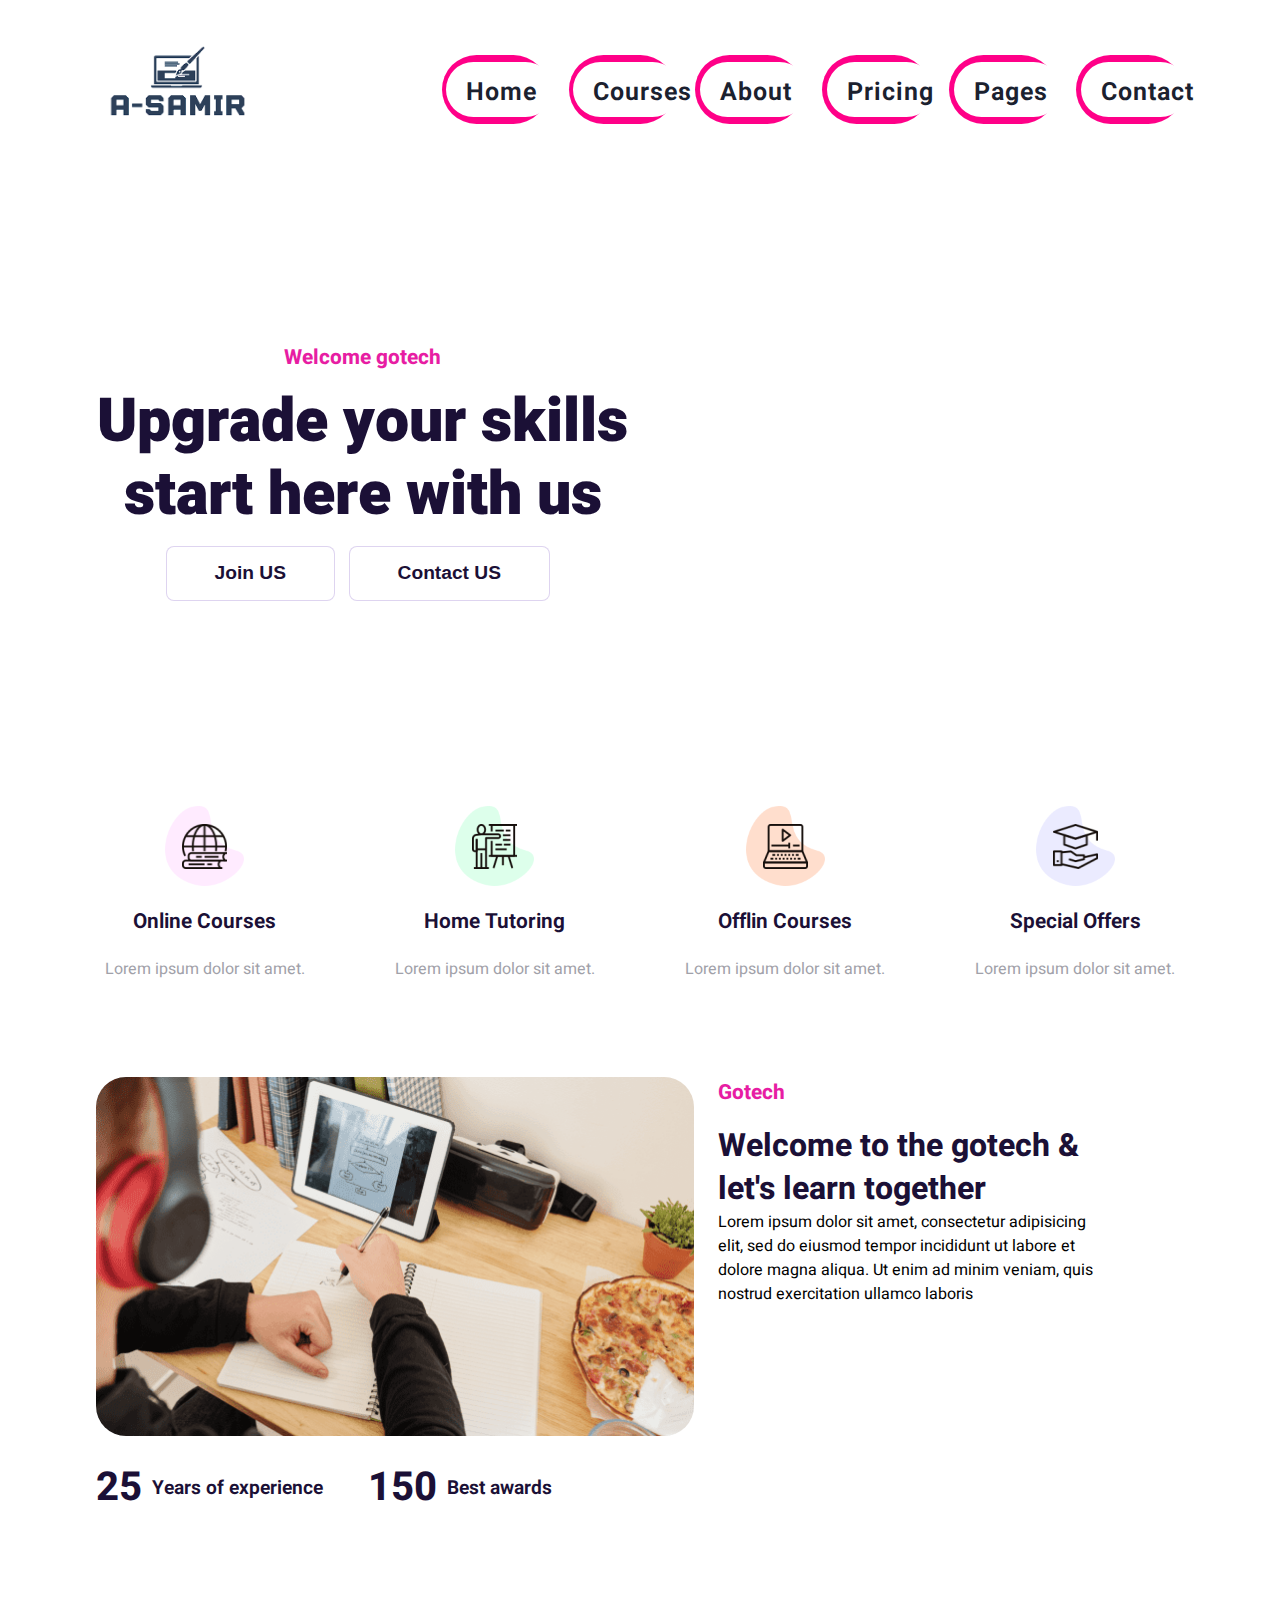
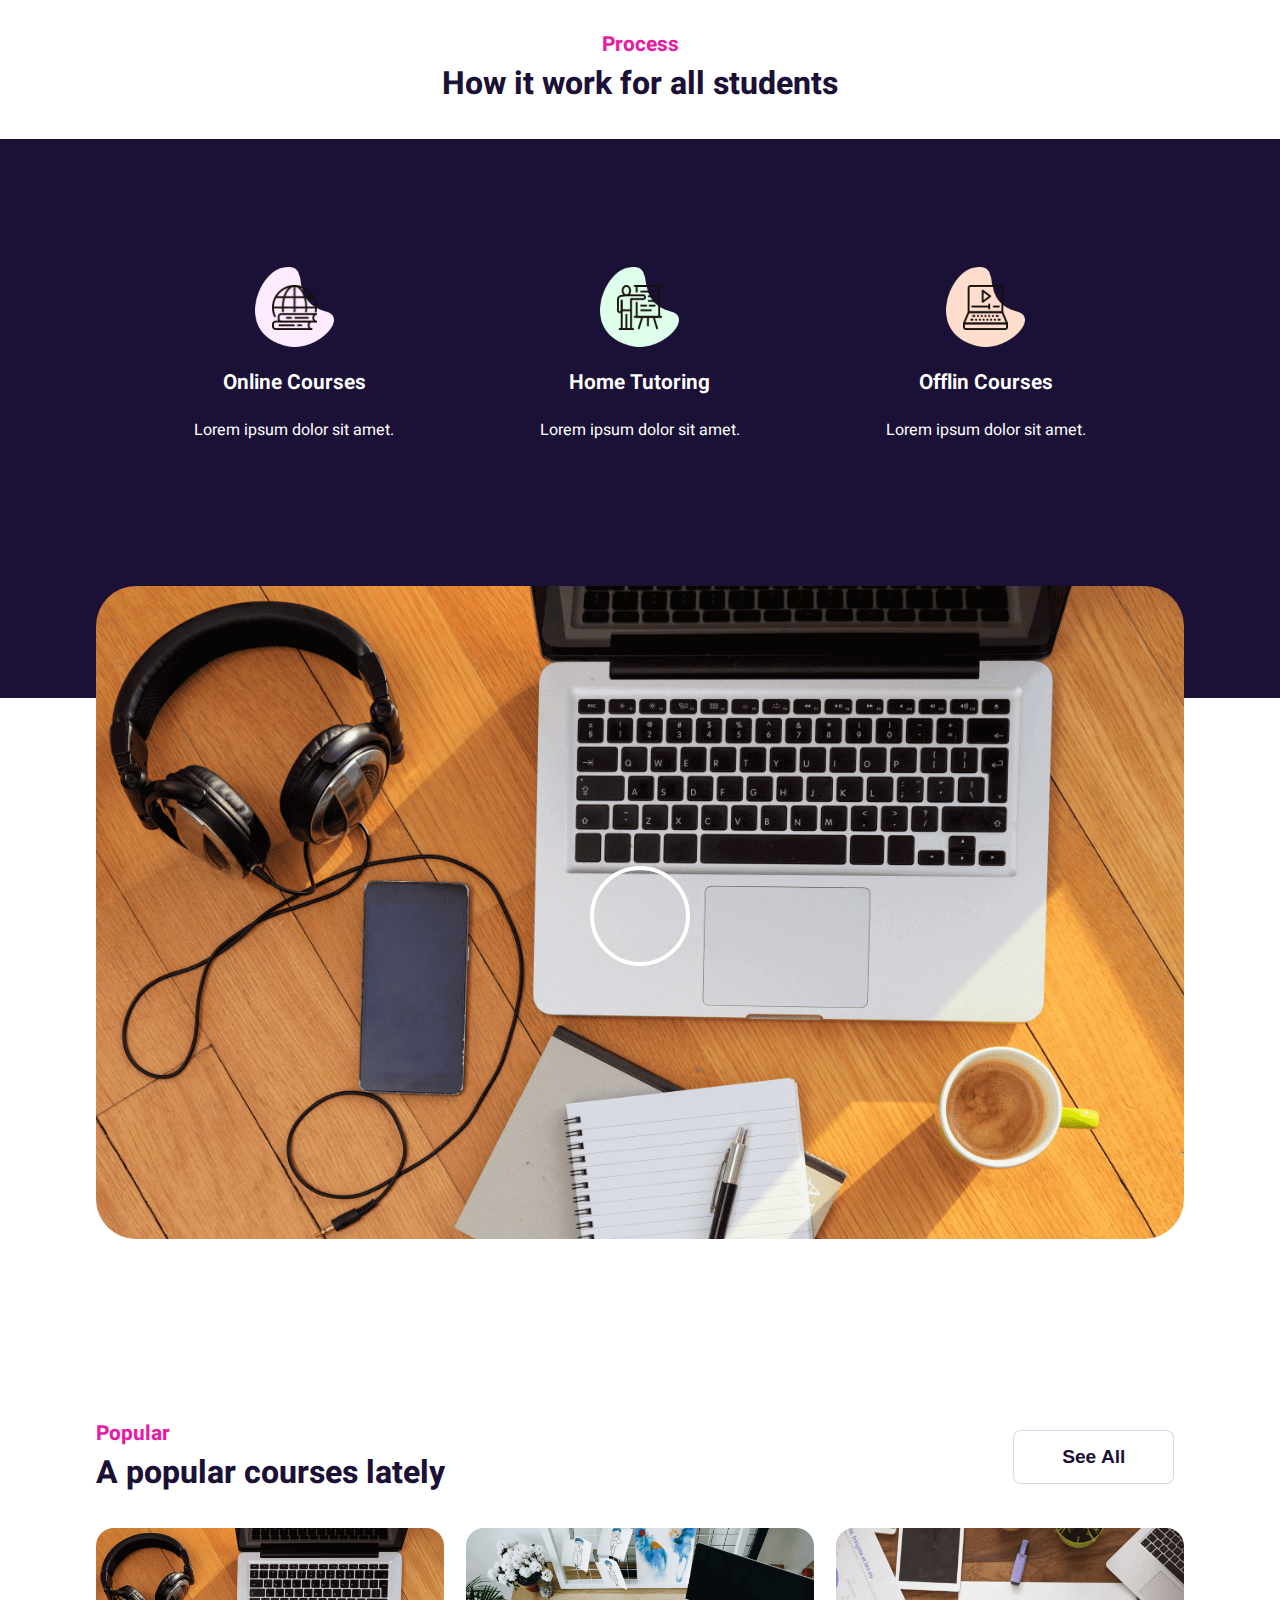
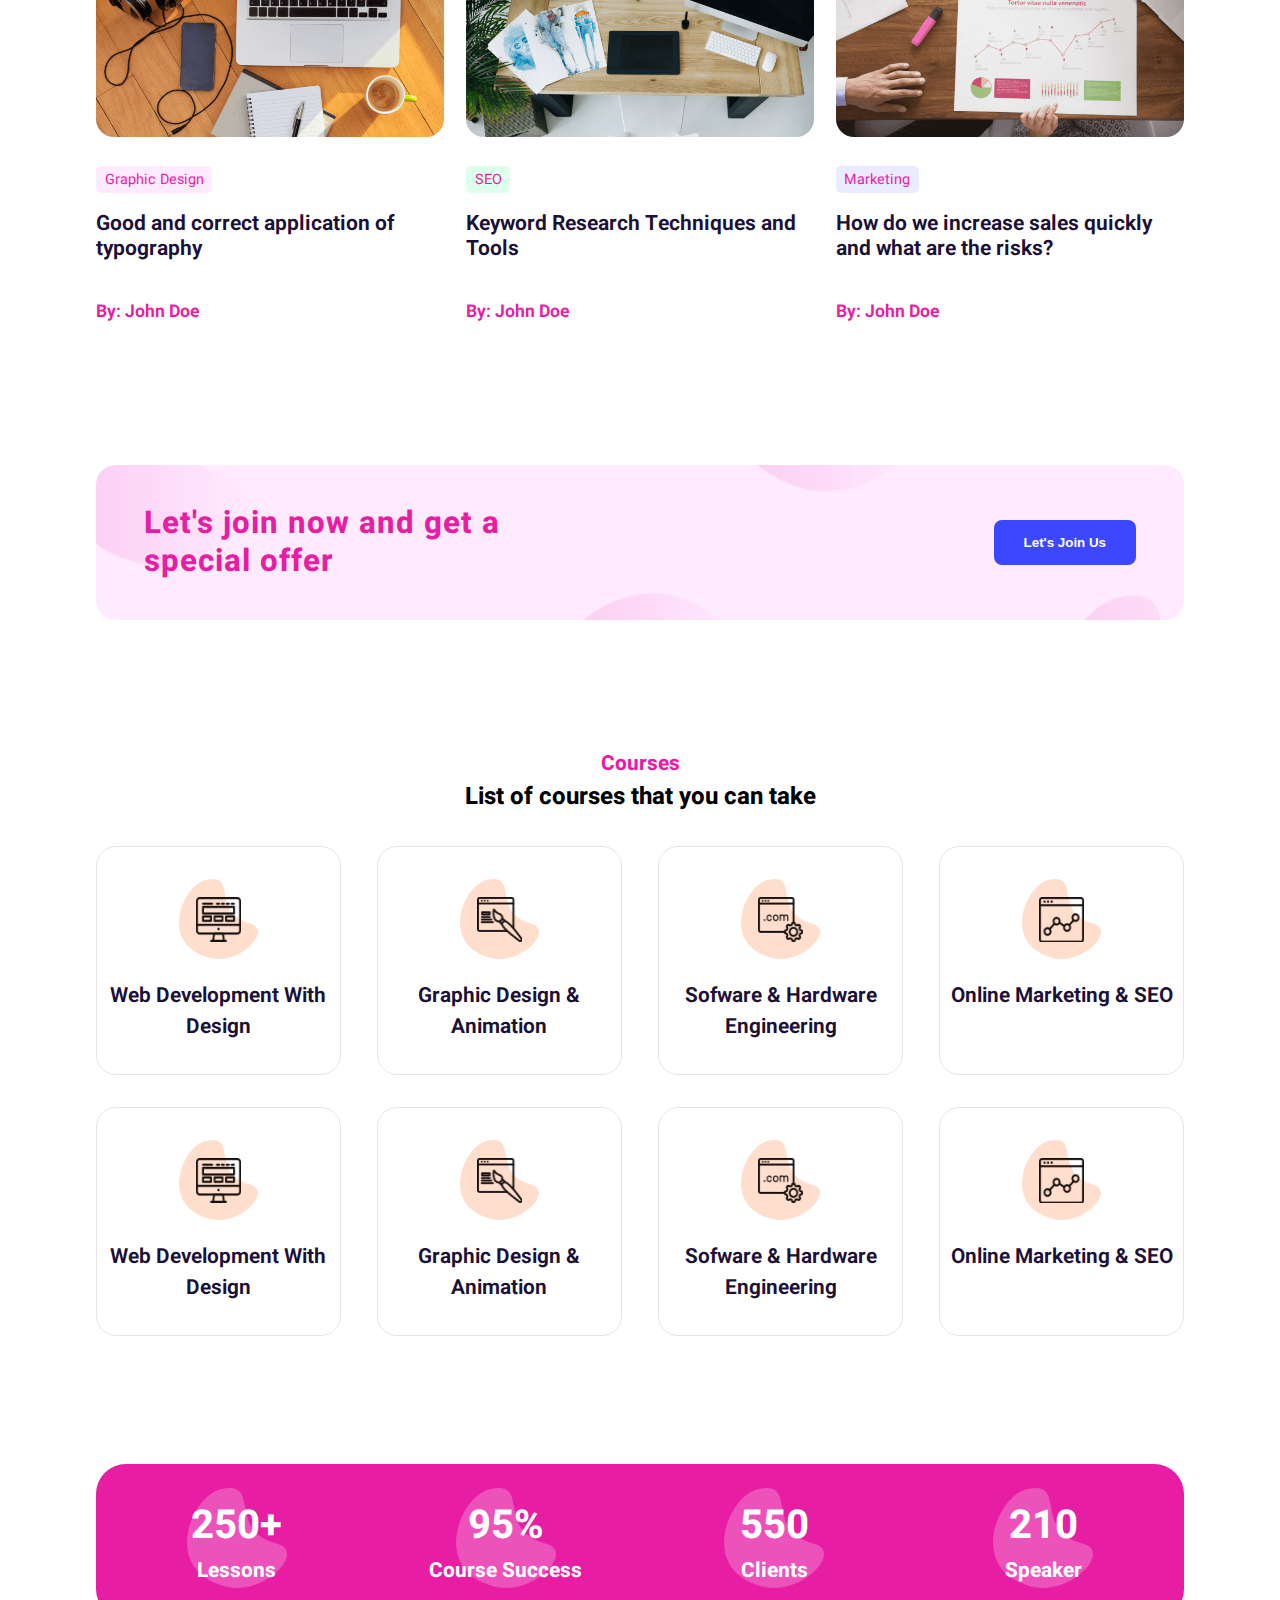
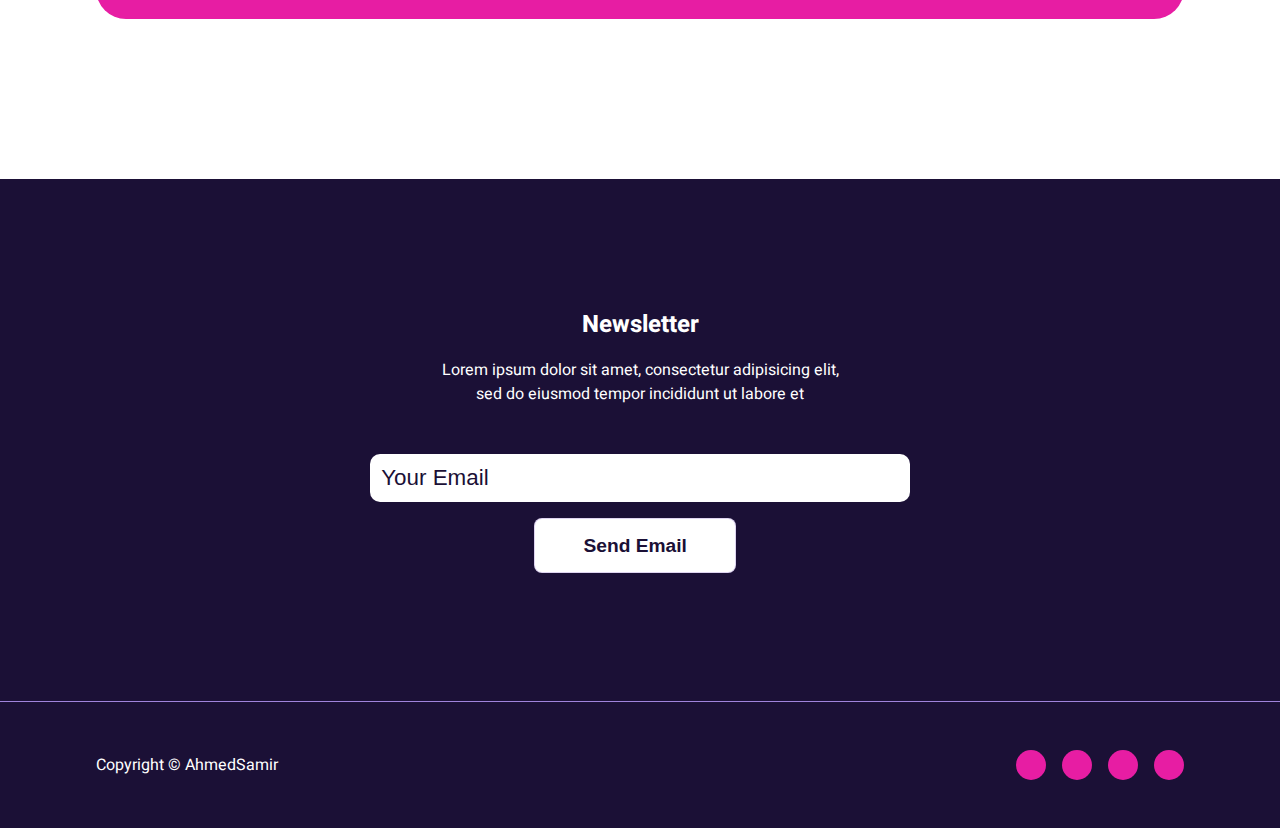
<file: index.html>
<!DOCTYPE html>
<html lang="en">

<head>
    <title>Document</title>

    <link rel="stylesheet" href="https://cdnjs.cloudflare.com/ajax/libs/font-awesome/6.3.0/css/all.min.css"
        integrity="sha512-SzlrxWUlpfuzQ+pcUCosxcglQRNAq/DZjVsC0lE40xsADsfeQoEypE+enwcOiGjk/bSuGGKHEyjSoQ1zVisanQ=="
        crossorigin="anonymous" referrerpolicy="no-referrer" />

    <link rel="stylesheet" href="./fonts/heebo.css">

    <link rel="stylesheet" href="./css/main.css">
    <link rel="stylesheet" href="./css/nav.css">
    <link rel="stylesheet" href="./css/index.css">
    <link rel="stylesheet" href="./css/about.css">
    <link rel="stylesheet" href="./css/courses.css">
    <link rel="stylesheet" href="./css/footer.css">
    <link rel="stylesheet" href="./css/contact.css">
</head>

<body>
    <div class="main-top">
        <nav>
            <div class="logo-div">
                <img src="./images/logo.png" alt="">
            </div>

            <ul>
                <li class="gra-border-con">
                    <a href="./index.html" class="title">Home</a>
                </li class="gra-border-con">
                <li class="gra-border-con">
                    <a href="./courses.html" class="title">Courses</a>
                </li>
                <li class="gra-border-con">
                    <a href="./about.html" class="title">About</a>
                </li>
                <li class="gra-border-con">
                    <a href="./pricing.html" class="title">Pricing</a>
                </li>
                <li class="gra-border-con">
                    <a href="./404.html" class="title">Pages</a>
                </li>
                <li class="gra-border-con">
                    <a href="./Contact.html" class="title">Contact</a>
                </li>

                <div class="close-btn">
                    <i class="fa-solid fa-xmark"></i>
                </div>
            </ul>

            <div class="burger">
                <div class="line"></div>
                <div class="line"></div>
                <div class="line"></div>
            </div>
            <div class="nav-blanket"></div>
        </nav>




        <header>
            <div class="header-paragraph text-center">
                <h2>Welcome gotech</h2>
                <h3>Upgrade your skills start here with us</h3>
                <div class="btns-con">
                    <button class="btn-blue">Join US</button>
                    <button class="btn-blue">Contact US</button>
                </div>
            </div>
            <div class="header-image-con text-center">
                <img src="./images/header-image.png" alt="">
            </div>
        </header>






        <section class="elementor-section text-center">
            <div class="elementor-item">
                <div class="img_back_ground" id="online">
                    <img src="./images/Online Courses.png" alt="">
                </div>

                <h2>Online Courses</h2>
                <p>Lorem ipsum dolor sit amet.</p>
            </div>

            <div class="elementor-item">
                <div class="img_back_ground " id="home">
                    <img src="./images/Home Tutoring.png" alt="">
                </div>

                <h2>Home Tutoring</h2>
                <p>Lorem ipsum dolor sit amet.</p>
            </div>

            <div class="elementor-item">
                <div class="img_back_ground" id="offlin">
                    <img src="./images/Offline Courses.png" alt="">
                </div>

                <h2>Offlin Courses</h2>
                <p>Lorem ipsum dolor sit amet.</p>
            </div>

            <div class="elementor-item">
                <div class="img_back_ground" id="special">
                    <img src="./images/Special Offers.png" alt="">
                </div>

                <h2>Special Offers</h2>
                <p>Lorem ipsum dolor sit amet.</p>
            </div>
        </section>




        <section class="about">
            <div class="left">
                <img src="./images/about-img.png" alt="">
                <div class="legend">
                    <p>
                        <span class="number">
                            25
                        </span>
                        <span>Years of experience</span>
                        <span class="number ml-1">
                            150
                        </span>
                        <span>Best awards</span>
                    </p>
                </div>
            </div>
            <div class="right">
                <h5>Gotech</h5>
                <h2>
                    Welcome to the gotech &
                    let's learn together
                </h2>
                <p>
                    Lorem ipsum dolor sit amet, consectetur adipisicing elit,
                    sed do eiusmod tempor incididunt ut labore et
                    dolore magna aliqua. Ut enim ad minim veniam,
                    quis nostrud exercitation ullamco laboris
                </p>
            </div>
        </section>


    </div>






    <section class="process-section">
        <div class="process text-center">
            <h5>process</h5>
            <h3>How it work for all students</h3>
        </div>


        <div class="page-process elementor-section text-center">
            <div class="elementor-item">
                <div class="img_back_ground" id="online">
                    <img src="./images/Online Courses.png" alt="">
                </div>

                <h2>Online Courses</h2>
                <p>Lorem ipsum dolor sit amet.</p>
            </div>

            <div class="elementor-item">
                <div class="img_back_ground " id="home">
                    <img src="./images/Home Tutoring.png" alt="">
                </div>

                <h2>Home Tutoring</h2>
                <p>Lorem ipsum dolor sit amet.</p>
            </div>

            <div class="elementor-item">
                <div class="img_back_ground" id="offlin">
                    <img src="./images/Offline Courses.png" alt="">
                </div>

                <h2>Offlin Courses</h2>
                <p>Lorem ipsum dolor sit amet.</p>
            </div>

            <div class="video">
                <img src="./images/Graphic Design-img.png" alt="">

                <div class="icon-play">
                    <i class="fa-solid fa-play"></i>
                </div>
            </div>
            <div class="blanket">
                <iframe src="https://www.youtube.com/embed/7CLccP_tElk" title="YouTube video player" frameborder="0"
                    allow="accelerometer; autoplay; clipboard-write; encrypted-media; gyroscope; picture-in-picture; web-share"
                    allowfullscreen></iframe>
                <div class="close-btn">
                    <i class="fa-solid fa-xmark"></i>
                </div>
            </div>
        </div>



    </section>











    <div class="main-top">



        <div class="text-popular-mt">
            <div>
                <h5>Popular</h5>
                <h3>A popular courses lately</h3>
            </div>
            <div>
                <button class="btn-blue">see all</button>
            </div>
        </div>

        <div class="courses">

            <div class="course">
                <div class="photo">
                    <img src="./images/Graphic Design-img.png" alt="">
                </div>
                <div class="text s_one">
                    <p>Graphic Design</p>
                </div>
                <div class="text">
                    <h4>Good and correct application of typography</h4>
                </div>
                <div class="stars">
                    <i class="fa-solid fa-star active"></i>
                    <i class="fa-solid fa-star active"></i>
                    <i class="fa-solid fa-star active"></i>
                    <i class="fa-solid fa-star"></i>
                    <i class="fa-solid fa-star"></i>
                </div>
                <div class="text">
                    <h5>By: John Doe</h5>
                </div>
            </div>

            <div class="course">
                <div class="photo">
                    <img src="./images/SEO2-img.png" alt="">
                </div>
                <div class="text s_tow">
                    <p>SEO</p>
                </div>
                <div class="text">
                    <h4>Keyword Research Techniques and Tools</h4>
                </div>
                <div class="stars">
                    <i class="fa-solid fa-star active"></i>
                    <i class="fa-solid fa-star"></i>
                    <i class="fa-solid fa-star"></i>
                    <i class="fa-solid fa-star"></i>
                    <i class="fa-solid fa-star"></i>
                </div>
                <div class="text">
                    <h5>By: John Doe</h5>
                </div>
            </div>

            <div class="course">
                <div class="photo">
                    <img src="./images/Marketing-img.png" alt="">
                </div>
                <div class="text s_three">
                    <p>Marketing</p>
                </div>
                <div class="text">
                    <h4>How do we increase sales quickly and what are the risks?
                    </h4>
                </div>
                <div class="stars">
                    <i class="fa-solid fa-star active"></i>
                    <i class="fa-solid fa-star active"></i>
                    <i class="fa-solid fa-star active"></i>
                    <i class="fa-solid fa-star active"></i>
                    <i class="fa-solid fa-star active"></i>
                </div>
                <div class="text">
                    <h5>By: John Doe</h5>
                </div>
            </div>
        </div>











        <div class="join-us-container">
            <div class="join-us-row">
                <div class="left">
                    <h2>Let's join now and get a
                        special offer</h2>
                </div>
                <div class="right">
                    <button>let's join us</button>
                </div>
            </div>
        </div>




        <div class="course-categories-title text-center">
            <h5>Courses</h5>
            <h2>List of courses that you can take</h2>
        </div>

        <section>
            <div class="course-categories text-center">
                <div class="course-category">
                    <div class="background-img">
                        <img src="./images/background-img.png" alt="">
                    </div>
                    <h3>Web Development With Design</h3>
                </div>

                <div class="course-category">
                    <div class="background-img">
                        <img src="./images/imgelementor-container2.png">
                    </div>
                    <h3>Graphic Design & Animation</h3>
                </div>

                <div class="course-category">
                    <div class="background-img">
                        <img src="./images/img-elementor-container3.png">
                    </div>
                    <h3>Sofware & Hardware Engineering</h3>
                </div>

                <div class="course-category">
                    <div class="background-img">
                        <img src="./images/img.elementor-container4.png">
                    </div>
                    <h3>Online Marketing & SEO</h3>
                </div>
                <div class="course-category">
                    <div class="background-img">
                        <img src="./images/background-img.png" alt="">
                    </div>
                    <h3>Web Development With Design</h3>
                </div>

                <div class="course-category">
                    <div class="background-img">
                        <img src="./images/imgelementor-container2.png">
                    </div>
                    <h3>Graphic Design & Animation</h3>
                </div>

                <div class="course-category">
                    <div class="background-img">
                        <img src="./images/img-elementor-container3.png">
                    </div>
                    <h3>Sofware & Hardware Engineering</h3>
                </div>

                <div class="course-category">
                    <div class="background-img">
                        <img src="./images/img.elementor-container4.png">
                    </div>
                    <h3>Online Marketing & SEO</h3>
                </div>
            </div>



        </section>







        <section>



            <div class="percentages text-center">
                <div class="item">
                    <div class="item-img">
                        <img src="./images/about.png" alt="">
                    </div>
                    <div class="item-par">
                        <h2>250+</h2>
                        <h4>Lessons</h4>
                    </div>
                </div>
                <div class="item">
                    <div class="item-img">
                        <img src="./images/about.png" alt="">
                    </div>
                    <div class="item-par">
                        <h2>95%</h2>
                        <h4>Course Success</h4>
                    </div>
                </div>
                <div class="item">
                    <div class="item-img">
                        <img src="./images/about.png" alt="">
                    </div>
                    <div class="item-par">
                        <h2>550</h2>
                        <h4>Clients</h4>
                    </div>
                </div>
                <div class="item">
                    <div class="item-img">
                        <img src="./images/about.png" alt="">
                    </div>
                    <div class="item-par">
                        <h2>210</h2>
                        <h4>Speaker</h4>
                    </div>
                </div>
            </div>
        </section>
    </div>



    <footer>
        <div class="top text-center">
            <h2>Newsletter</h2>
            <p>Lorem ipsum dolor sit amet, consectetur adipisicing elit,
                sed do eiusmod tempor incididunt ut labore et</p>
            <form action="">
                <div>
                    <input type="text" class="input" placeholder="your email">
                </div>
                <div class="buttons">
                    <button class="btn-blue">
                        send email
                    </button>
                </div>
            </form>
        </div>
        <div class="bot main-top">
           
            <div class="copyright">
                Copyright © AhmedSamir
            </div>
            <div class="social text-center">
                <div class="icon">
                    <i class="fa-brands fa-facebook-f"></i>
                </div>
                <div class="icon">
                    <i class="fa-brands fa-twitter"></i>
                </div>
                <div class="icon">
                    <i class="fa-brands fa-youtube"></i>
                </div>
                <div class="icon">
                    <i class="fa-brands fa-instagram"></i>
                </div>
            </div>
        </div>
    </footer>


    <script src="./js/shared/nav.js"></script>
    <script src="./js/index/index.js"></script>
</body>

</html>
</file>
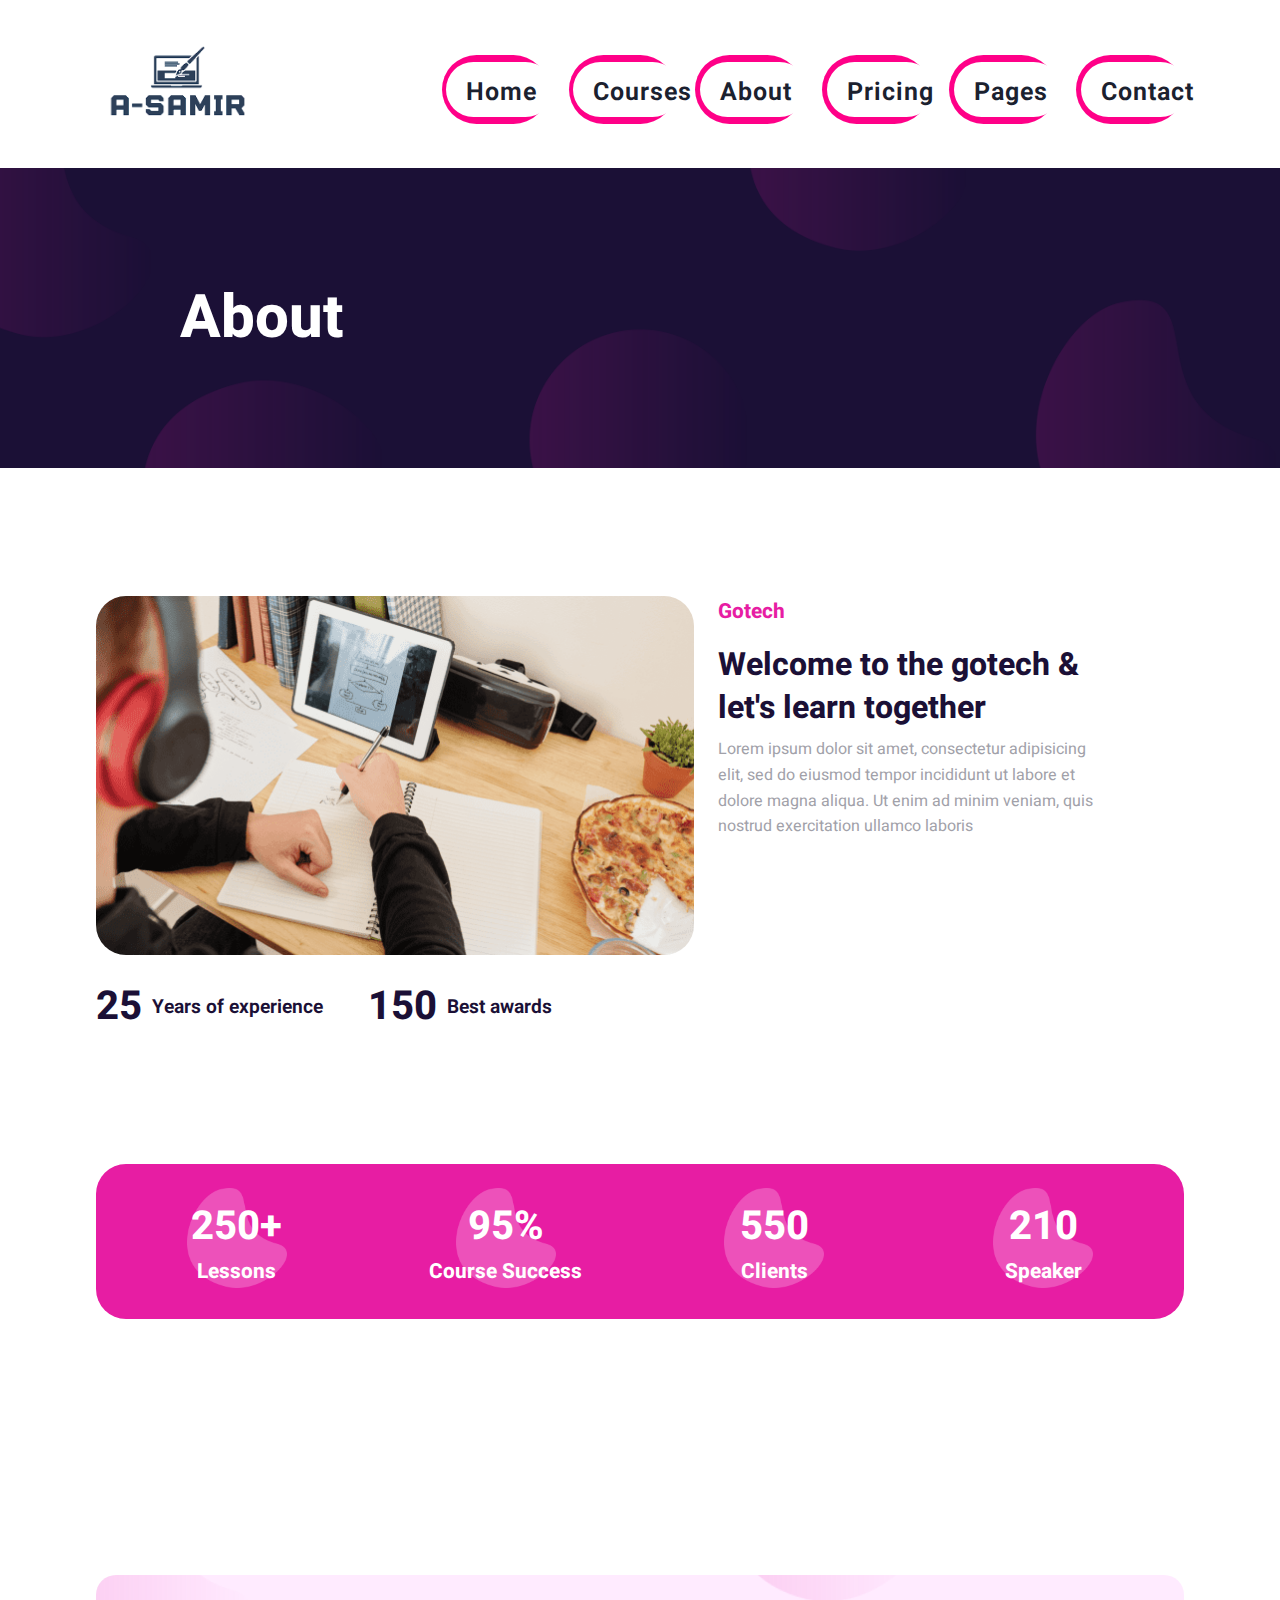
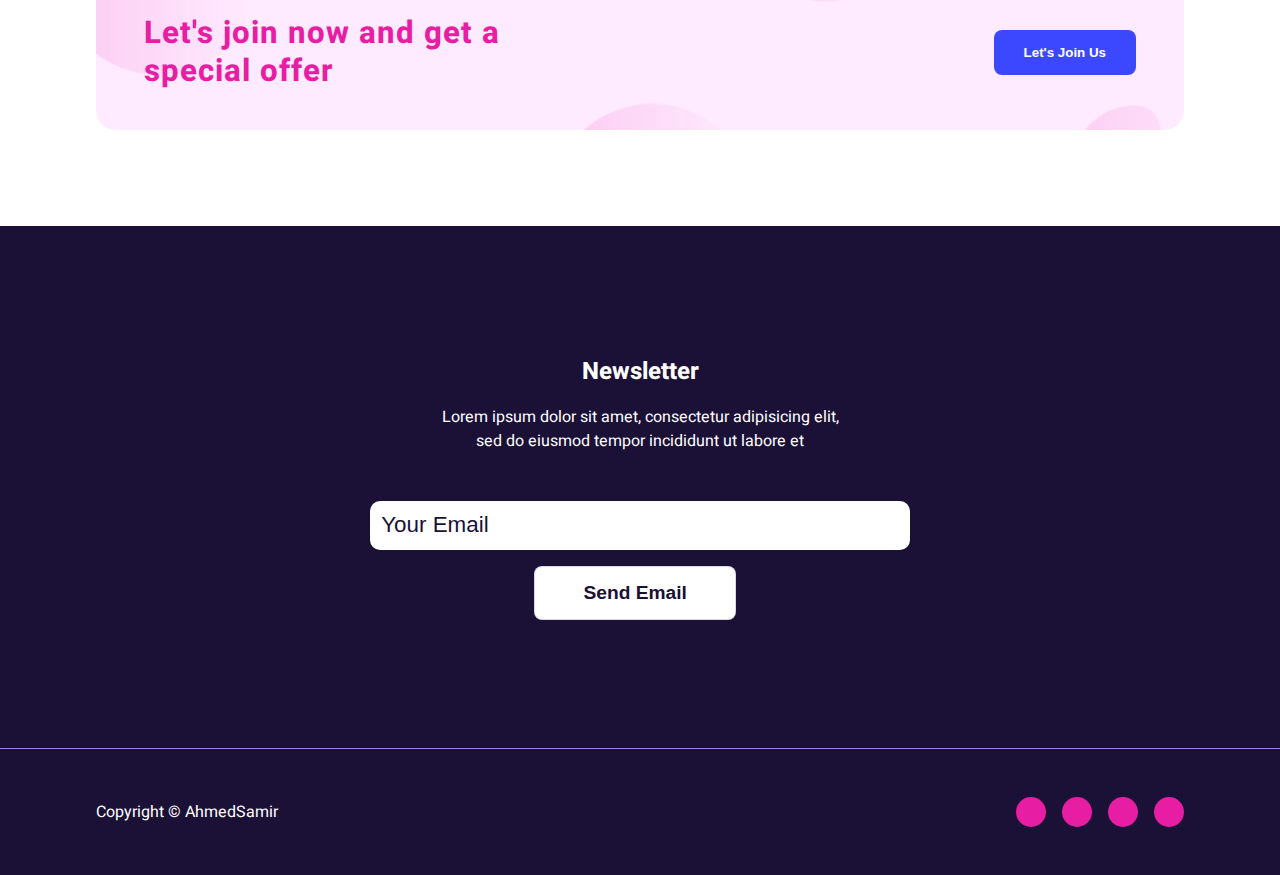
<file: about.html>
<!DOCTYPE html>
<html lang="en">

<head>
    <title>Document</title>

    <link rel="stylesheet" href="https://cdnjs.cloudflare.com/ajax/libs/font-awesome/6.3.0/css/all.min.css"
        integrity="sha512-SzlrxWUlpfuzQ+pcUCosxcglQRNAq/DZjVsC0lE40xsADsfeQoEypE+enwcOiGjk/bSuGGKHEyjSoQ1zVisanQ=="
        crossorigin="anonymous" referrerpolicy="no-referrer" />

    <link rel="stylesheet" href="./fonts/heebo.css">

    <link rel="stylesheet" href="./css/main.css">
    <link rel="stylesheet" href="./css/nav.css">
    <link rel="stylesheet" href="./css/header.css">
    <link rel="stylesheet" href="./css/about.css">
    <link rel="stylesheet" href="./css/courses.css">
    <link rel="stylesheet" href="./css/footer.css">
    <link rel="stylesheet" href="./css/contact.css">
</head>

<body>

    <div class="main-top">
        <nav>
            <div class="logo-div">
                <img src="./images/logo.png" alt="">
            </div>
            <ul>
                <li class="gra-border-con">
                    <a href="./index.html" class="title">Home</a>
                </li>
                <li class="gra-border-con">
                    <a href="./courses.html" class="title">Courses</a>
                </li>
                <li class="gra-border-con">
                    <a href="./about.html" class="title">About</a>
                </li>
                <li class="gra-border-con">
                    <a href="./pricing.html" class="title">Pricing</a>
                </li>
                <li class="gra-border-con">
                    <a href="./404.html" class="title">Pages</a>
                </li>
                <li class="gra-border-con">
                    <a href="./Contact.html" class="title">Contact</a>
                </li>
            </ul>
            <div class="burger">
                <div class="line"></div>
                <div class="line"></div>
                <div class="line"></div>
            </div>
            <div class="nav-blanket"></div>
        </nav>
    </div>
    <div class="header">
        <h2>about</h2>
    </div>




    <div class="main-top">
        <section class="about">
            <div class="left">
                <img src="./images/about-img.png" alt="">
                <div class="legend">
                    <p>
                        <span class="number">
                            25
                        </span>
                        <span>Years of experience</span>
                        <span class="number ml-1">
                            150
                        </span>
                        <span>Best awards</span>
                    </p>
                </div>
            </div>
            <div class="right">
                <h5>Gotech</h5>
                <h2>
                    Welcome to the gotech &
                    let's learn together
                </h2>
                <p class="gray">
                    Lorem ipsum dolor sit amet, consectetur adipisicing elit,
                    sed do eiusmod tempor incididunt ut labore et
                    dolore magna aliqua. Ut enim ad minim veniam,
                    quis nostrud exercitation ullamco laboris
                </p>
            </div>
        </section>




        <section>
            <div class="percentages text-center">
                <div class="item">
                    <div class="item-img">
                        <img src="./images/about.png" alt="">
                    </div>
                    <div class="item-par">
                        <h2>250+</h2>
                        <h4>Lessons</h4>
                    </div>
                </div>
                <div class="item">
                    <div class="item-img">
                        <img src="./images/about.png" alt="">
                    </div>
                    <div class="item-par">
                        <h2>95%</h2>
                        <h4>Course Success</h4>
                    </div>
                </div>
                <div class="item">
                    <div class="item-img">
                        <img src="./images/about.png" alt="">
                    </div>
                    <div class="item-par">
                        <h2>550</h2>
                        <h4>Clients</h4>
                    </div>
                </div>
                <div class="item">
                    <div class="item-img">
                        <img src="./images/about.png" alt="">
                    </div>
                    <div class="item-par">
                        <h2>210</h2>
                        <h4>Speaker</h4>
                    </div>
                </div>
            </div>
        </section>



        <div class="main-top">

        </div>





        <div class="join-us-container">
            <div class="join-us-row">
                <div class="left">
                    <h2>Let's join now and get a
                        special offer</h2>
                </div>
                <div class="right">
                    <button>let's join us</button>
                </div>
            </div>
        </div>
    </div>





    <footer>
        <div class="top text-center">
            <h2>Newsletter</h2>
            <p>Lorem ipsum dolor sit amet, consectetur adipisicing elit,
                sed do eiusmod tempor incididunt ut labore et</p>
            <form action="">
                <div>
                    <input type="text" class="input" placeholder="your email">
                </div>
                <div class="buttons">
                    <button class="btn-blue">
                        send email
                    </button>
                </div>
            </form>
        </div>
        <div class="bot main-top">
            
            <div class="copyright">
                Copyright © AhmedSamir
            </div>
            <div class="social text-center">
                <div class="icon">
                    <i class="fa-brands fa-facebook-f"></i>
                </div>
                <div class="icon">
                    <i class="fa-brands fa-twitter"></i>
                </div>
                <div class="icon">
                    <i class="fa-brands fa-youtube"></i>
                </div>
                <div class="icon">
                    <i class="fa-brands fa-instagram"></i>
                </div>
            </div>
        </div>
    </footer>


    <script src="./js/shared/nav.js"></script>
</body>

</html>
</file>
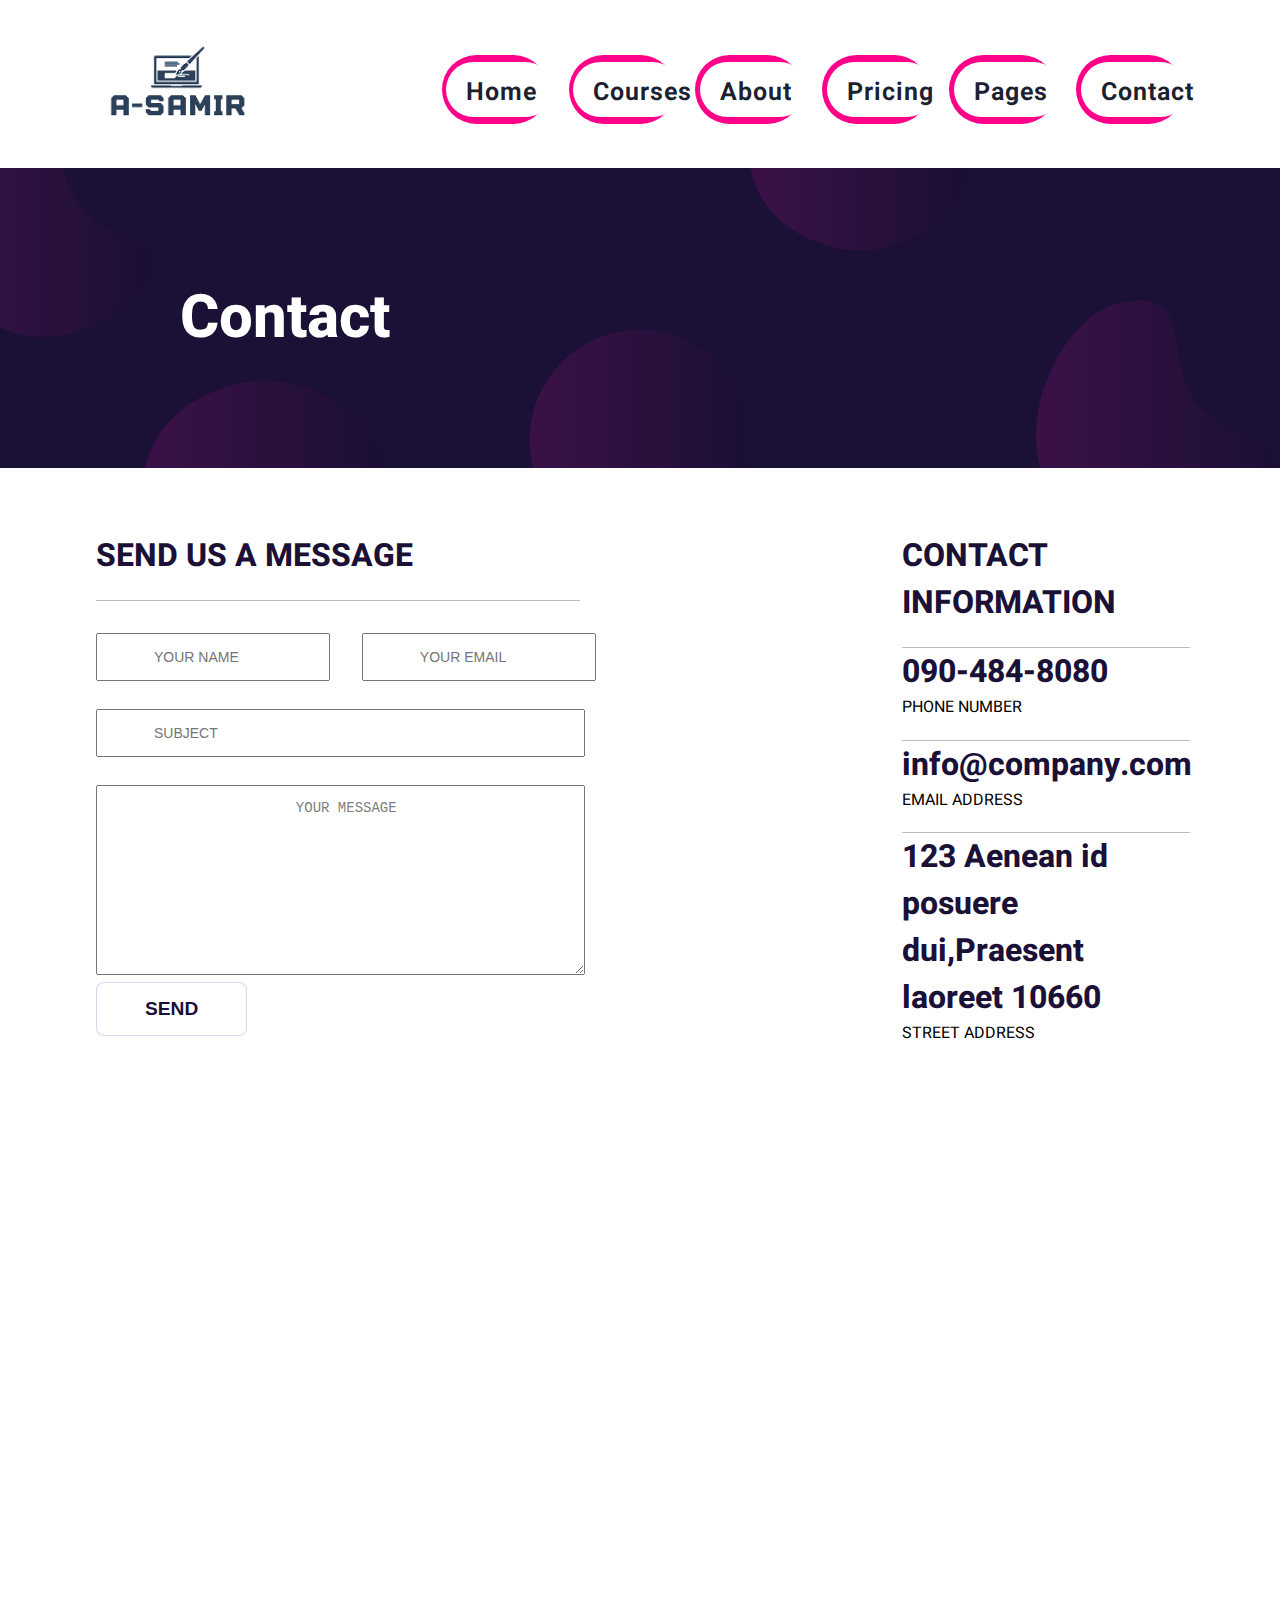
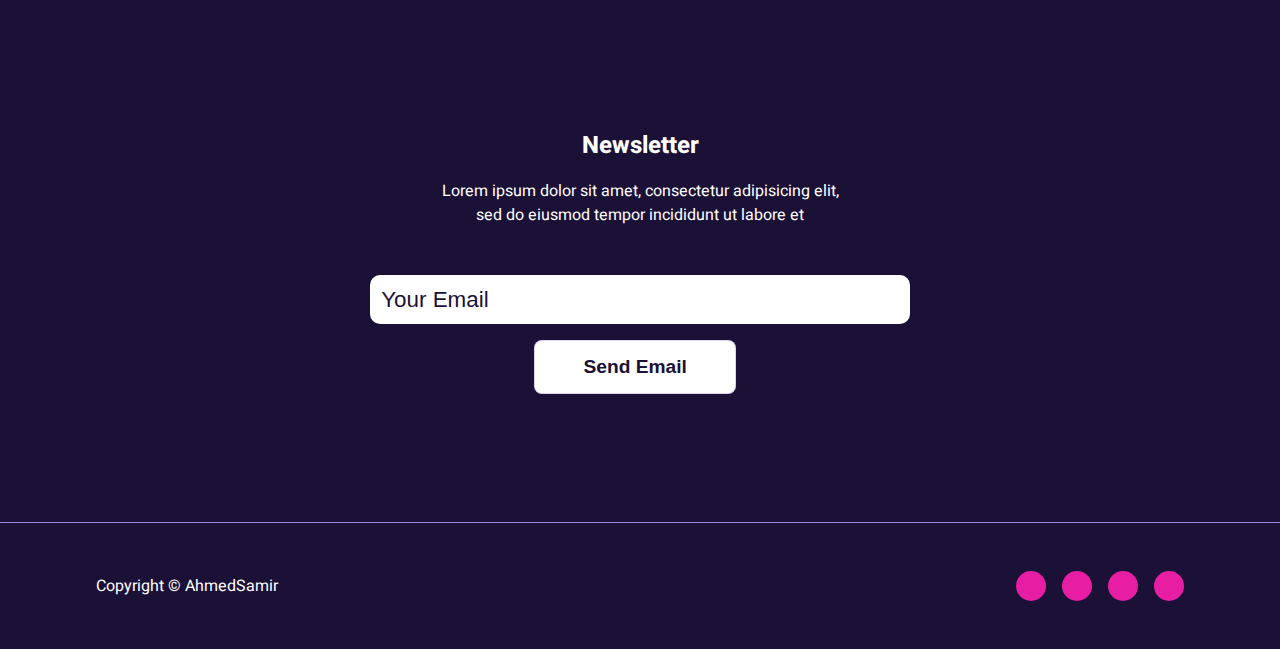
<file: Contact.html>
<!DOCTYPE html>
<html lang="en">

<head>
    <title>Document</title>

    <link rel="stylesheet" href="https://cdnjs.cloudflare.com/ajax/libs/font-awesome/6.3.0/css/all.min.css"
        integrity="sha512-SzlrxWUlpfuzQ+pcUCosxcglQRNAq/DZjVsC0lE40xsADsfeQoEypE+enwcOiGjk/bSuGGKHEyjSoQ1zVisanQ=="
        crossorigin="anonymous" referrerpolicy="no-referrer" />

    <link rel="stylesheet" href="./fonts/heebo.css">

    <link rel="stylesheet" href="./css/main.css">
    <link rel="stylesheet" href="./css/nav.css">
    <link rel="stylesheet" href="./css/header.css">
    <link rel="stylesheet" href="./css/about.css">
    <link rel="stylesheet" href="./css/courses.css">
    <link rel="stylesheet" href="./css/footer.css">
    <link rel="stylesheet" href="./css/contact.css">
</head>

<body>

    <div class="main-top">
        <nav>
            <div class="logo-div">
                <img src="./images/logo.png" alt="">
            </div>
            <ul>
                <li class="gra-border-con">
                    <a href="./index.html" class="title">Home</a>
                </li>
                <li class="gra-border-con">
                    <a href="./courses.html" class="title">Courses</a>
                </li>
                <li class="gra-border-con">
                    <a href="./about.html" class="title">About</a>
                </li>
                <li class="gra-border-con">
                    <a href="./pricing.html" class="title">Pricing</a>
                </li>
                <li class="gra-border-con">
                    <a href="./404.html" class="title">Pages</a>
                </li>
                <li class="gra-border-con">
                    <a href="./Contact.html" class="title">Contact</a>
                </li>
            </ul>
        </nav>
    </div>



        <div class="header">
            <h2>Contact</h2>
        </div>
        
         <div class="team ml-21">
            <div class="left-2">
            <h3>SEND US A MESSAGE</h3>
            <div class="seperator"></div>
            <div class="input-1 ">
               <form>
                 <input type="text" placeholder="YOUR NAME">
                 <input type="email" placeholder="YOUR EMAIL" class="inp-2">
               </form>
              </div>
              <form>
               <input type="text" placeholder="SUBJECT" class="inp-3 ml-17">
              </form>
              <form>
               <textarea name="" id="" cols="30" rows="10" class="txt-1 ml-17">
                 YOUR MESSAGE
               </textarea>
              </form>
             <div class="buttons">
               <button class="btn-blue">SEND </button>
             </div>
            </div>
            <div class="right-2">
               <h3>CONTACT INFORMATION</h3>
               <div class="seperator-1"></div>
               <h3 class="num">090-484-8080</h3>
               <p class="color">PHONE NUMBER</p>
               <div class="seperator-1"></div>
               <h3 class="num">info@company.com</h3>
               <p class="color">EMAIL ADDRESS</p>
               <div class="seperator-1"></div>
               <h3 class="num">123 Aenean id posuere dui,Praesent laoreet 10660</h3>
               <p class="color">STREET ADDRESS</p>
            </div>
         </div>
         <div class="map ml-21">
            <iframe src="https://www.google.com/maps/embed?pb=!1m14!1m12!1m3!1d27316.615801179858!2d29.8713088!3d31.149260799999997!2m3!1f0!2f0!3f0!3m2!1i1024!2i768!4f13.1!5e0!3m2!1sar!2seg!4v1674483550614!5m2!1sar!2seg" width="1000" height="500" style="border:0;" allowfullscreen="" loading="lazy" referrerpolicy="no-referrer-when-downgrade"></iframe>
         </div>
    
         




    <footer>
        <div class="top text-center">
            <h2>Newsletter</h2>
            <p>Lorem ipsum dolor sit amet, consectetur adipisicing elit,
                sed do eiusmod tempor incididunt ut labore et</p>
            <form action="">
                <div>
                    <input type="text" class="input" placeholder="your email">
                </div>
                <div class="buttons">
                    <button class="btn-blue">
                        send email
                    </button>
                </div>
            </form>
        </div>
        <div class="bot main-top">
            
            <div class="copyright">
                Copyright © AhmedSamir
            </div>
            <div class="social text-center">
                <div class="icon">
                    <i class="fa-brands fa-facebook-f"></i>
                </div>
                <div class="icon">
                    <i class="fa-brands fa-twitter"></i>
                </div>
                <div class="icon">
                    <i class="fa-brands fa-youtube"></i>
                </div>
                <div class="icon">
                    <i class="fa-brands fa-instagram"></i>
                </div>
            </div>
        </div>
    </footer>


    <script src="./js/shared/nav.js"></script>
</body>

</html>
</file>
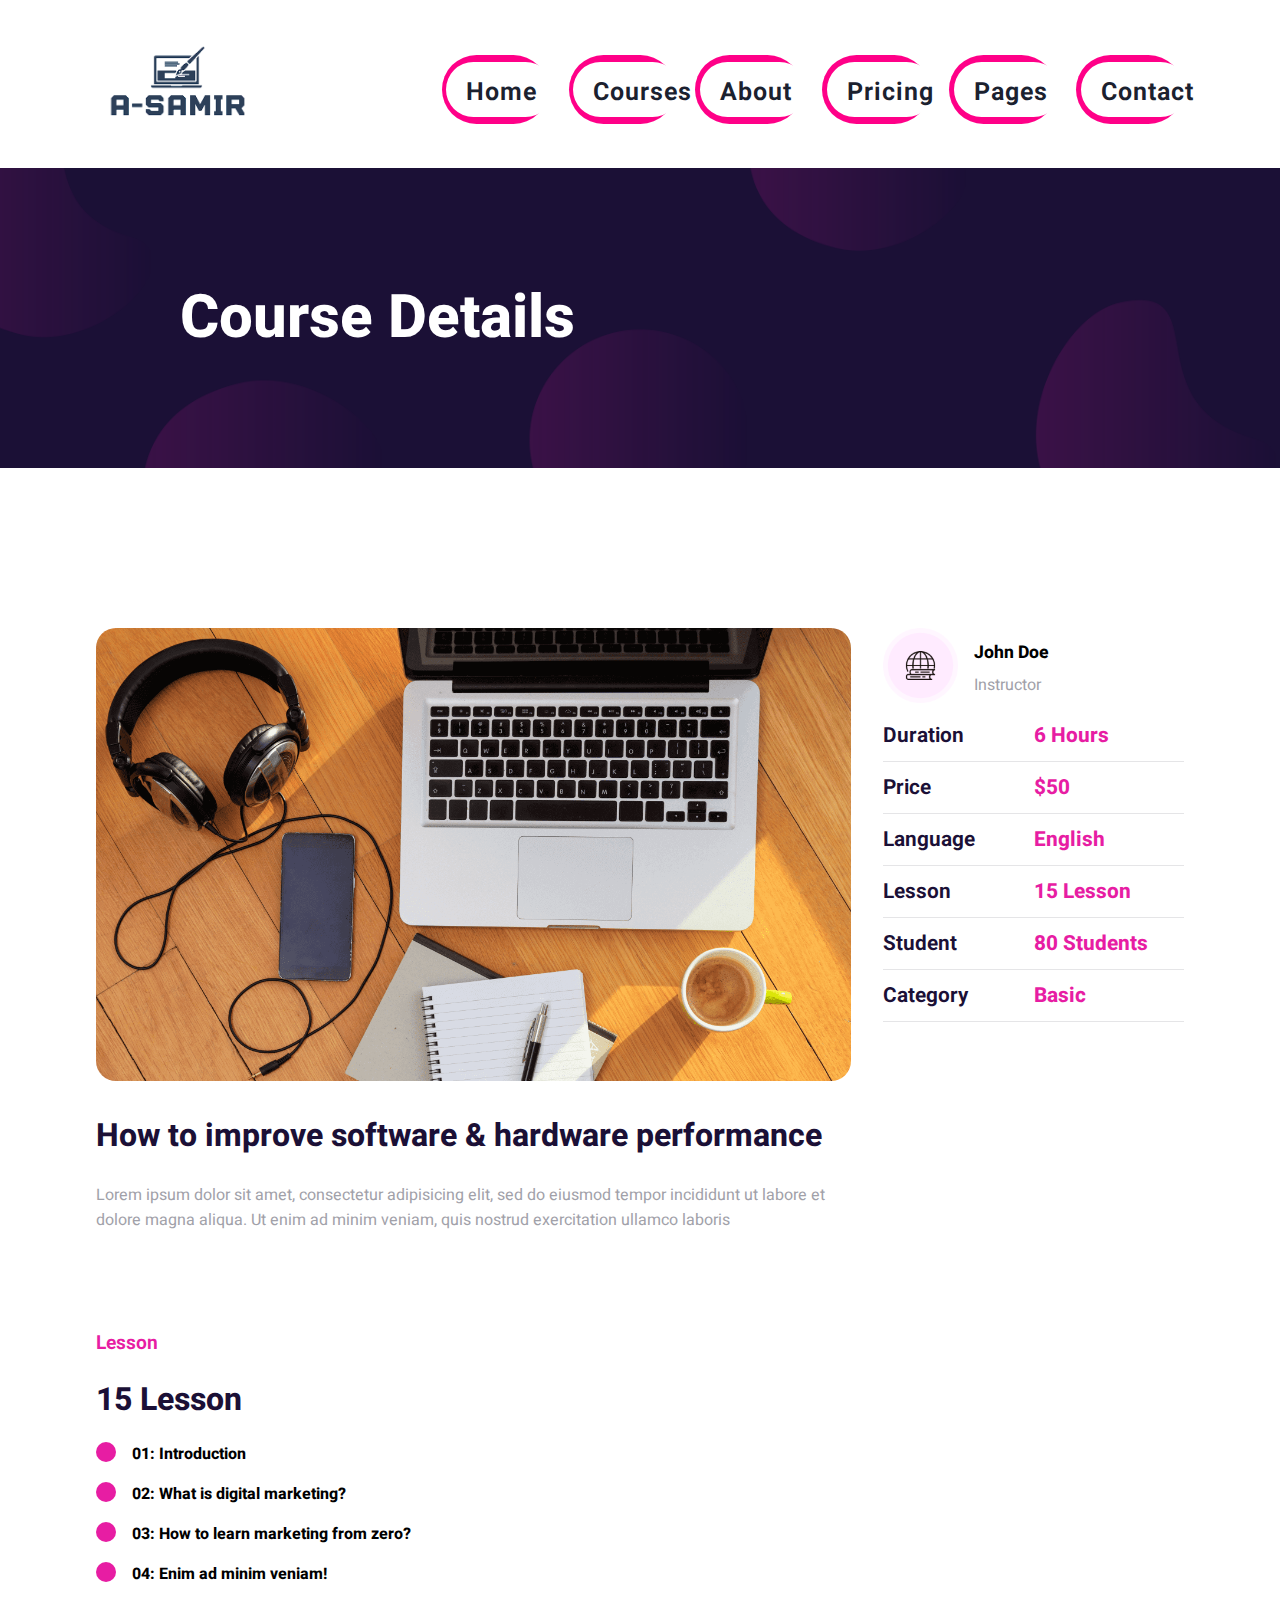
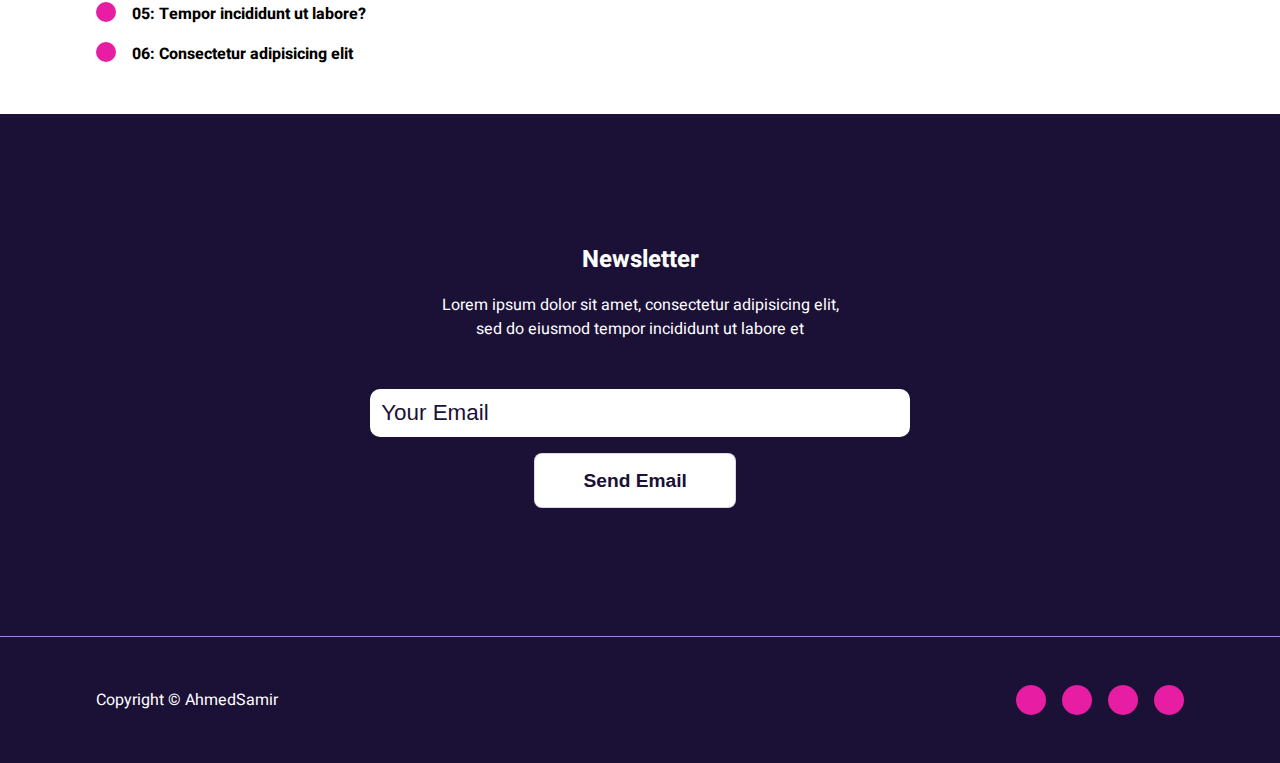
<file: Course Details.html>
<!DOCTYPE html>
<html lang="en">

<head>
    <title>Document</title>

    <link rel="stylesheet" href="https://cdnjs.cloudflare.com/ajax/libs/font-awesome/6.3.0/css/all.min.css"
        integrity="sha512-SzlrxWUlpfuzQ+pcUCosxcglQRNAq/DZjVsC0lE40xsADsfeQoEypE+enwcOiGjk/bSuGGKHEyjSoQ1zVisanQ=="
        crossorigin="anonymous" referrerpolicy="no-referrer" />

    <link rel="stylesheet" href="./fonts/heebo.css">

    <link rel="stylesheet" href="./css/main.css">
    <link rel="stylesheet" href="./css/nav.css">
    <link rel="stylesheet" href="./css/header.css">
    <link rel="stylesheet" href="./css/about.css">
    <link rel="stylesheet" href="./css/courses.css">
    <link rel="stylesheet" href="./css/footer.css">
    <link rel="stylesheet" href="./css/Course Details.css">
    <link rel="stylesheet" href="./css/contact.css">
</head>

<body>

    <div class="main-top">
        <nav>
            <div class="logo-div">
                <img src="./images/logo.png" alt="">
            </div>
            <ul>
                <li class="gra-border-con">
                    <a href="./index.html" class="title">Home</a>
                </li>
                <li class="gra-border-con">
                    <a href="./courses.html" class="title">Courses</a>
                </li>
                <li class="gra-border-con">
                    <a href="./about.html" class="title">About</a>
                </li>
                <li class="gra-border-con">
                    <a href="./pricing.html" class="title">Pricing</a>
                </li>
                <li class="gra-border-con">
                    <a href="./404.html" class="title">Pages</a>
                </li>
                <li class="gra-border-con">
                    <a href="./Contact.html" class="title">Contact</a>
                </li>
            </ul>
            <div class="burger">
                <div class="line"></div>
                <div class="line"></div>
                <div class="line"></div>
            </div>
            <div class="nav-blanket"></div>
        </nav>
    </div>
    <div class="header">
        <h2>Course Details</h2>
    </div>




    <div class="main-top">
        <section class="course-details">
            <div class="left">
                <div class="main-image">
                    <img src="./images/Graphic Design-img.png" alt="">
                </div>
                <div class="legendary">
                    <h2>
                        How to improve software & hardware performance
                    </h2>
                    <p class="gray">Lorem ipsum dolor sit amet, consectetur adipisicing elit, sed do eiusmod tempor
                        incididunt ut labore et dolore magna aliqua. Ut enim ad minim veniam, quis nostrud exercitation
                        ullamco laboris</p>

                </div>
            </div>
            <div class="right">
                <div class="instructor">
                    <div>
                        <img src="./images/Course Details.png" alt="">
                    </div>
                    <div>
                        <h2>John Doe</h2>
                        <p class="gray">Instructor</p>
                    </div>
                </div>
                <div class="course-properties">
                    <div class="row">
                        <h2>Duration</h2>
                        <h5>6 hours</h5>

                    </div>
                    <div class="row">
                        <h2>Price</h2>
                        <h5>$50</h5>

                    </div>
                    <div class="row">
                        <h2>Language</h2>
                        <h5>English</h5>

                    </div>
                    <div class="row">
                        <h2>Lesson</h2>
                        <h5>15 Lesson</h5>

                    </div>
                    <div class="row">
                        <h2>Student</h2>
                        <h5>80 Students</h5>

                    </div>
                    <div class="row">
                        <h2>Category</h2>
                        <h5>Basic</h5>
                    </div>
                </div>


            </div>
        </section>

        <section class="lessons">
            <div>
                <h4>Lesson</h4>
            </div>
            <div>
                <h3>15 Lesson</h3>
            </div>
            <div class="play-icon">
                <div class="social text-center">
                    <i class="fa-solid fa-play"></i>
                </div>
                <div>
                    <p>01: Introduction</p>
                </div>
            </div>
            <div class="play-icon">
                <div class="social text-center">
                    <i class="fa-solid fa-play"></i>
                </div>
                <div>
                    <p>02: What is digital marketing?</p>
                </div>
            </div>
            <div class="play-icon">
                <div class="social text-center">
                    <i class="fa-solid fa-play"></i>
                </div>
                <div>
                    <p>03: How to learn marketing from zero?</p>
                </div>
            </div>
            <div class="play-icon">
                <div class="social text-center">
                    <i class="fa-solid fa-play"></i>
                </div>
                <div>
                    <p>04: Enim ad minim veniam!</p>
                </div>
            </div>
            <div class="play-icon">
                <div class="social text-center">
                    <i class="fa-solid fa-play"></i>
                </div>
                <div>
                    <p>05: Tempor incididunt ut labore?</p>
                </div>
            </div>
            <div class="play-icon">
                <div class="social text-center">
                    <i class="fa-solid fa-play"></i>
                </div>
                <div>
                    <p>
                        06: Consectetur adipisicing elit</p>
                </div>
            </div>

        </section>
    </div>





    <footer>
        <div class="top text-center">
            <h2>Newsletter</h2>
            <p>Lorem ipsum dolor sit amet, consectetur adipisicing elit,
                sed do eiusmod tempor incididunt ut labore et</p>
            <form action="">
                <div>
                    <input type="text" class="input" placeholder="your email">
                </div>
                <div class="buttons">
                    <button class="btn-blue">
                        send email
                    </button>
                </div>
            </form>
        </div>
        <div class="bot main-top">
          
            <div class="copyright">
                Copyright © AhmedSamir
            </div>
            <div class="social text-center">
                <div class="icon">
                    <i class="fa-brands fa-facebook-f"></i>
                </div>
                <div class="icon">
                    <i class="fa-brands fa-twitter"></i>
                </div>
                <div class="icon">
                    <i class="fa-brands fa-youtube"></i>
                </div>
                <div class="icon">
                    <i class="fa-brands fa-instagram"></i>
                </div>
            </div>
        </div>
    </footer>


    <script src="./js/shared/nav.js"></script>
</body>

</html>
</file>
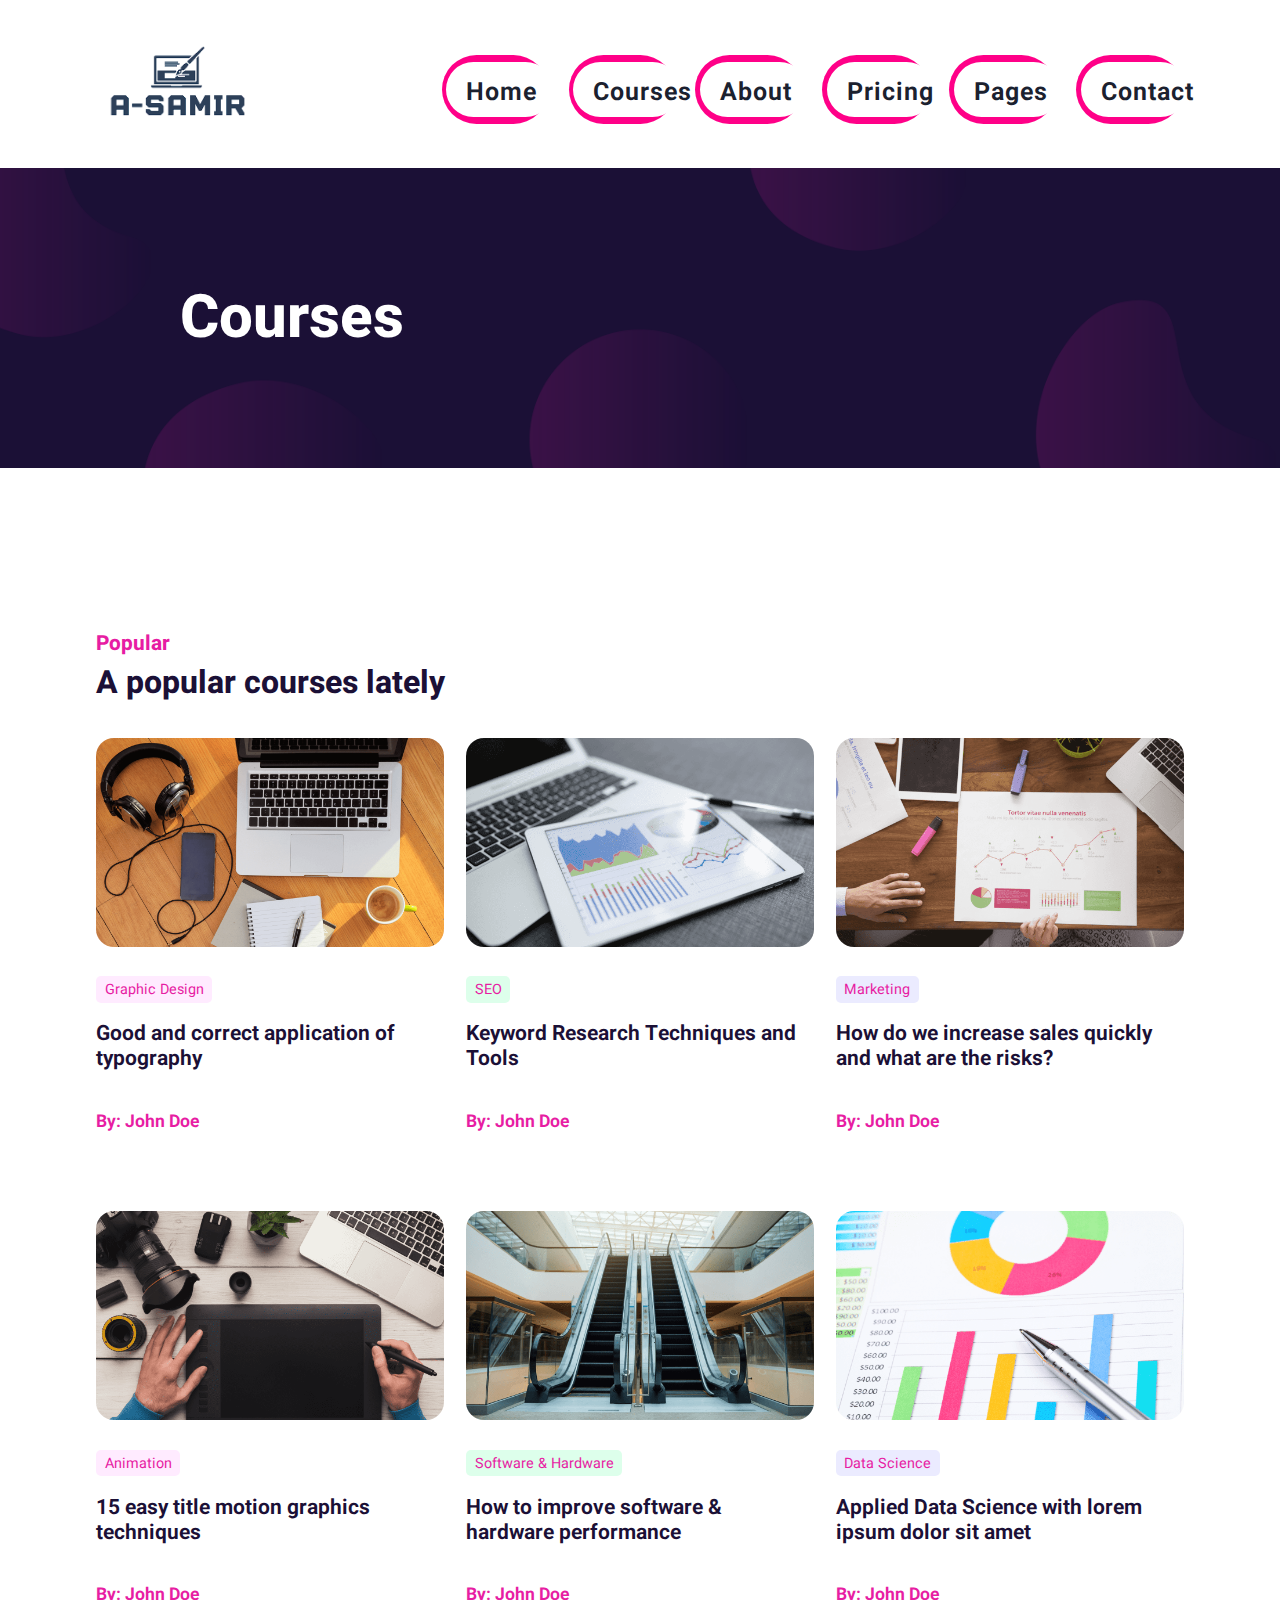
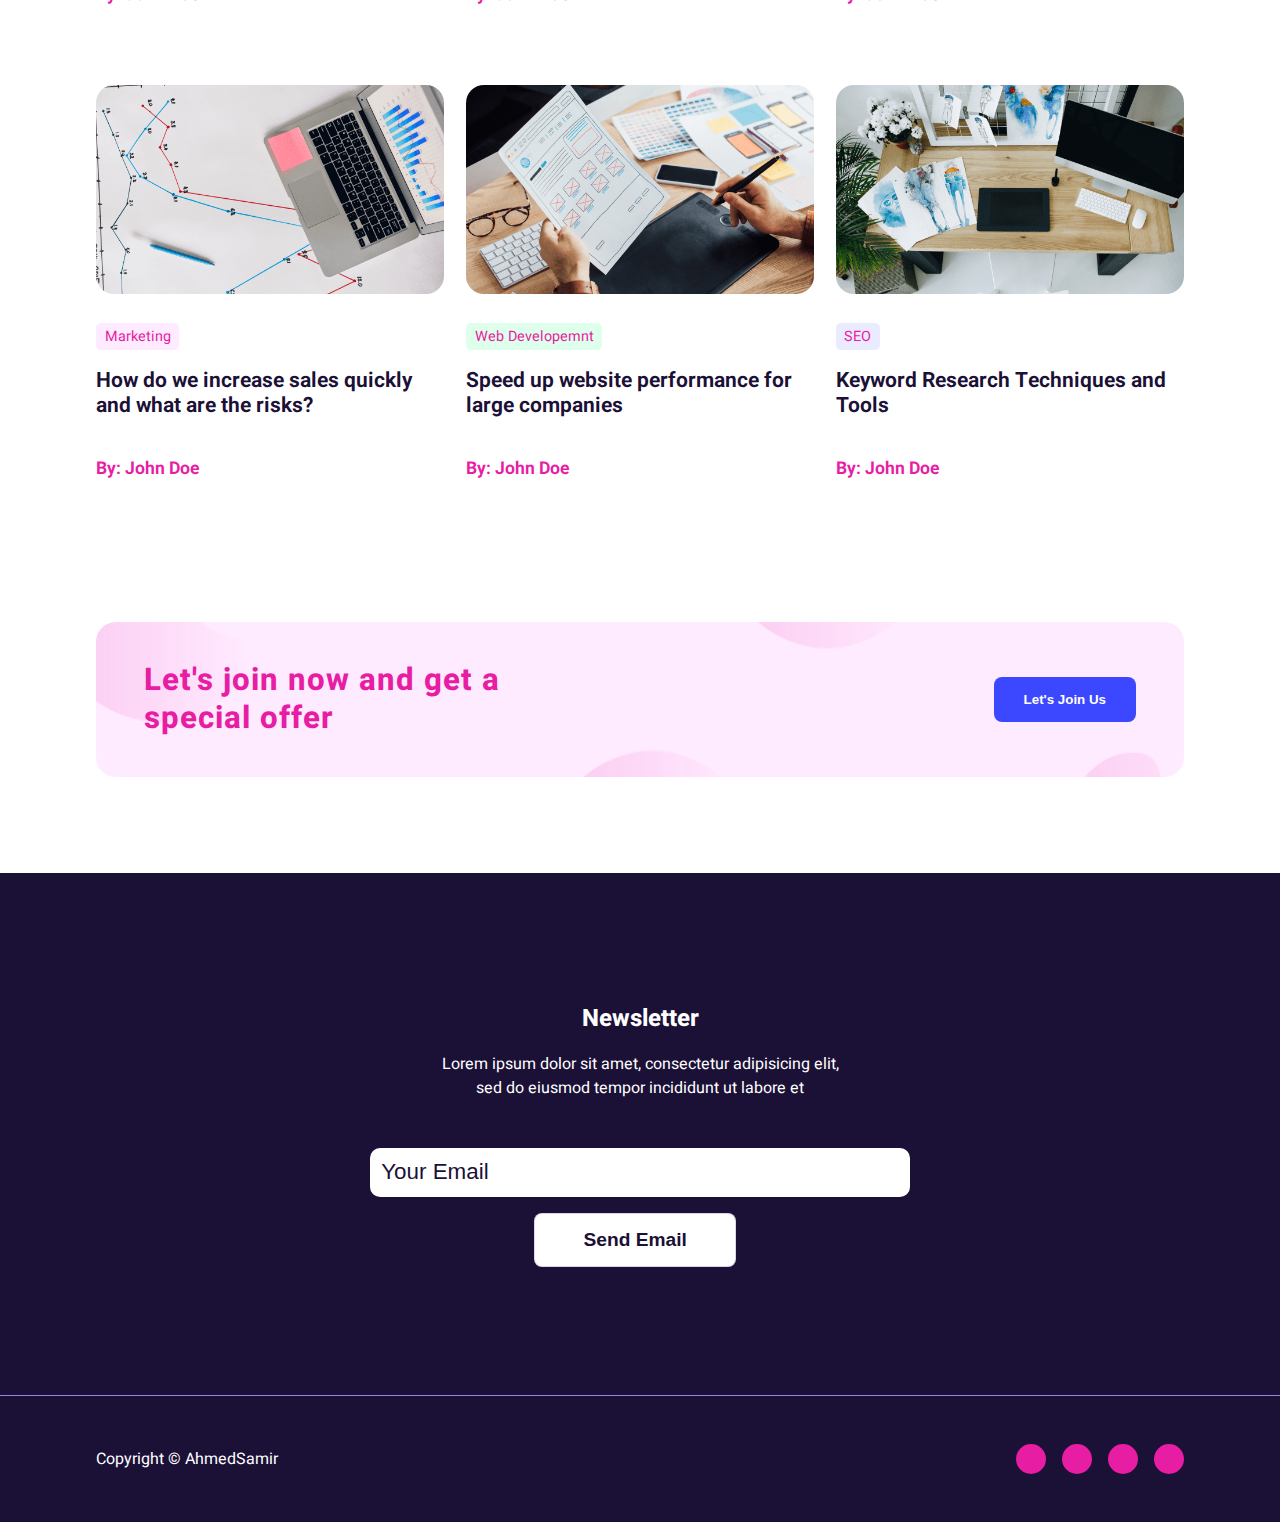
<file: courses.html>
<!DOCTYPE html>
<html lang="en">

<head>
    <title>Document</title>

    <link rel="stylesheet" href="https://cdnjs.cloudflare.com/ajax/libs/font-awesome/6.3.0/css/all.min.css"
        integrity="sha512-SzlrxWUlpfuzQ+pcUCosxcglQRNAq/DZjVsC0lE40xsADsfeQoEypE+enwcOiGjk/bSuGGKHEyjSoQ1zVisanQ=="
        crossorigin="anonymous" referrerpolicy="no-referrer" />

    <link rel="stylesheet" href="./fonts/heebo.css">

    <link rel="stylesheet" href="./css/main.css">
    <link rel="stylesheet" href="./css/nav.css">
    <link rel="stylesheet" href="./css/header.css">
    <link rel="stylesheet" href="./css/courses.css">
    <link rel="stylesheet" href="./css/footer.css">
    <link rel="stylesheet" href="./css/contact.css">
</head>

<body>
    <div class="main-top">
        <nav>
            <div class="logo-div">
                <img src="./images/logo.png" alt="">
            </div>
            <ul>
                <li class="gra-border-con">
                    <a href="./index.html" class="title">Home</a>
                </li>
                <li class="gra-border-con">
                    <a href="./courses.html" class="title">Courses</a>
                </li>
                <li class="gra-border-con">
                    <a href="./about.html" class="title">About</a>
                </li>
                <li class="gra-border-con">
                    <a href="./pricing.html" class="title">Pricing</a>
                </li>
                <li class="gra-border-con">
                    <a href="./404.html" class="title">Pages</a>
                </li>
                <li class="gra-border-con">
                    <a href="./Contact.html" class="title">Contact</a>
                </li>
            </ul>
            <div class="burger">
                <div class="line"></div>
                <div class="line"></div>
                <div class="line"></div>
            </div>
            <div class="nav-blanket"></div>
        </nav>
    </div>




    <div class="header">
        <h2>Courses</h2>
    </div>







    <div class="main-top">
        <div class="text-popular">
            <div class="adress">
                <h5>Popular</h5>
                <h3>A popular courses lately</h3>
            </div>
        </div>
        <div class="courses">

            <div class="course">

                <div class="photo">
                    <img src="./images/Graphic Design-img.png" alt="">
                </div>
                <div class="text s_one">
                    <p>Graphic Design</p>
                </div>
                <div class="text">
                    <h4>Good and correct application of typography</h4>
                </div>
                <div class="stars">
                    <i class="fa-solid fa-star"></i>
                    <i class="fa-solid fa-star"></i>
                    <i class="fa-solid fa-star"></i>
                    <i class="fa-solid fa-star"></i>
                    <i class="fa-solid fa-star"></i>
                </div>
                <div class="text">
                    <h5>By: John Doe</h5>
                </div>

            </div>

            <div class="course">

                <div class="photo">
                    <img src="./images/SEO-img.png" alt="">
                </div>
                <div class="text s_tow">
                    <p>SEO</p>
                </div>
                <div class="text">
                    <h4>Keyword Research Techniques and Tools</h4>
                </div>
                <div class="stars">
                    <i class="fa-solid fa-star"></i>
                    <i class="fa-solid fa-star"></i>
                    <i class="fa-solid fa-star"></i>
                    <i class="fa-solid fa-star"></i>
                    <i class="fa-solid fa-star"></i>
                </div>
                <div class="text">
                    <h5>By: John Doe</h5>
                </div>

            </div>

            <div class="course">

                <div class="photo">
                    <img src="./images/Marketing-img.png" alt="">
                </div>
                <div class="text s_three">
                    <p>Marketing</p>
                </div>
                <div class="text">
                    <h4>How do we increase sales quickly and what are the risks?
                    </h4>
                </div>
                <div class="stars">
                    <i class="fa-solid fa-star"></i>
                    <i class="fa-solid fa-star"></i>
                    <i class="fa-solid fa-star"></i>
                    <i class="fa-solid fa-star"></i>
                    <i class="fa-solid fa-star"></i>
                </div>
                <div class="text">
                    <h5>By: John Doe</h5>
                </div>

            </div>
            <div class="course">

                <div class="photo">
                    <img src="./images/Animation-img.png" alt="">
                </div>
                <div class="text s_one">
                    <p>Animation</p>
                </div>
                <div class="text">
                    <h4>15 easy title motion graphics techniques
                    </h4>
                </div>
                <div class="stars">
                    <i class="fa-solid fa-star"></i>
                    <i class="fa-solid fa-star"></i>
                    <i class="fa-solid fa-star"></i>
                    <i class="fa-solid fa-star"></i>
                    <i class="fa-solid fa-star"></i>
                </div>
                <div class="text">
                    <h5>By: John Doe</h5>
                </div>

            </div>
            <div class="course">

                <div class="photo">
                    <img src="./images/Software & Hardware-img.png" alt="">
                </div>
                <div class="text s_tow">
                    <p>Software & Hardware</p>
                </div>
                <div class="text">
                    <h4>How to improve software & hardware performance
                    </h4>
                </div>
                <div class="stars">
                    <i class="fa-solid fa-star"></i>
                    <i class="fa-solid fa-star"></i>
                    <i class="fa-solid fa-star"></i>
                    <i class="fa-solid fa-star"></i>
                    <i class="fa-solid fa-star"></i>
                </div>
                <div class="text">
                    <h5>By: John Doe</h5>
                </div>

            </div>
            <div class="course">

                <div class="photo">
                    <img src="./images/Data Science-img.png" alt="">
                </div>
                <div class="text s_three">
                    <p>Data Science</p>
                </div>
                <div class="text">
                    <h4>Applied Data Science with lorem ipsum dolor sit amet
                    </h4>
                </div>
                <div class="stars">
                    <i class="fa-solid fa-star"></i>
                    <i class="fa-solid fa-star"></i>
                    <i class="fa-solid fa-star"></i>
                    <i class="fa-solid fa-star"></i>
                    <i class="fa-solid fa-star"></i>
                </div>
                <div class="text">
                    <h5>By: John Doe</h5>
                </div>

            </div>
            <div class="course">

                <div class="photo">
                    <img src="./images/Marketing2-img.png" alt="">
                </div>
                <div class="text s_one">
                    <p>Marketing</p>
                </div>
                <div class="text">
                    <h4>How do we increase sales quickly and what are the risks?
                    </h4>
                </div>
                <div class="stars">
                    <i class="fa-solid fa-star"></i>
                    <i class="fa-solid fa-star"></i>
                    <i class="fa-solid fa-star"></i>
                    <i class="fa-solid fa-star"></i>
                    <i class="fa-solid fa-star"></i>
                </div>
                <div class="text">
                    <h5>By: John Doe</h5>
                </div>

            </div>
            <div class="course">

                <div class="photo">
                    <img src="./images/Web Developemnt-img.png" alt="">
                </div>
                <div class="text s_tow">
                    <p>Web Developemnt</p>
                </div>
                <div class="text">
                    <h4>Speed up website performance for large companies
                    </h4>
                </div>
                <div class="stars">
                    <i class="fa-solid fa-star"></i>
                    <i class="fa-solid fa-star"></i>
                    <i class="fa-solid fa-star"></i>
                    <i class="fa-solid fa-star"></i>
                    <i class="fa-solid fa-star"></i>
                </div>
                <div class="text">
                    <h5>By: John Doe</h5>
                </div>

            </div>
            <div class="course">

                <div class="photo">
                    <img src="./images/SEO2-img.png" alt="">
                </div>
                <div class="text s_three">
                    <p>SEO</p>
                </div>
                <div class="text">
                    <h4>Keyword Research Techniques and Tools
                    </h4>
                </div>
                <div class="stars">
                    <i class="fa-solid fa-star"></i>
                    <i class="fa-solid fa-star"></i>
                    <i class="fa-solid fa-star"></i>
                    <i class="fa-solid fa-star"></i>
                    <i class="fa-solid fa-star"></i>
                </div>
                <div class="text">
                    <h5>By: John Doe</h5>
                </div>

            </div>

        </div>




        <div class="join-us-container">
            <div class="join-us-row">
                <div class="left">
                    <h2>Let's join now and get a
                        special offer</h2>
                </div>
                <div class="right">
                    <button>let's join us</button>
                </div>
            </div>
        </div>
    </div>





    <footer>
        <div class="top text-center">
            <h2>Newsletter</h2>
            <p>Lorem ipsum dolor sit amet, consectetur adipisicing elit,
                sed do eiusmod tempor incididunt ut labore et</p>
            <form action="">
                <div>
                    <input type="text" class="input" placeholder="your email">
                </div>
                <div class="buttons">
                    <button class="btn-blue">
                        send email
                    </button>
                </div>
            </form>
        </div>
        <div class="bot main-top">
           
            <div class="copyright">
                Copyright © AhmedSamir
            </div>
            <div class="social text-center">
                <div class="icon">
                    <i class="fa-brands fa-facebook-f"></i>
                </div>
                <div class="icon">
                    <i class="fa-brands fa-twitter"></i>
                </div>
                <div class="icon">
                    <i class="fa-brands fa-youtube"></i>
                </div>
                <div class="icon">
                    <i class="fa-brands fa-instagram"></i>
                </div>
            </div>
        </div>
    </footer>


    <script src="./js/shared/nav.js"></script>
</body>

</html>
</file>
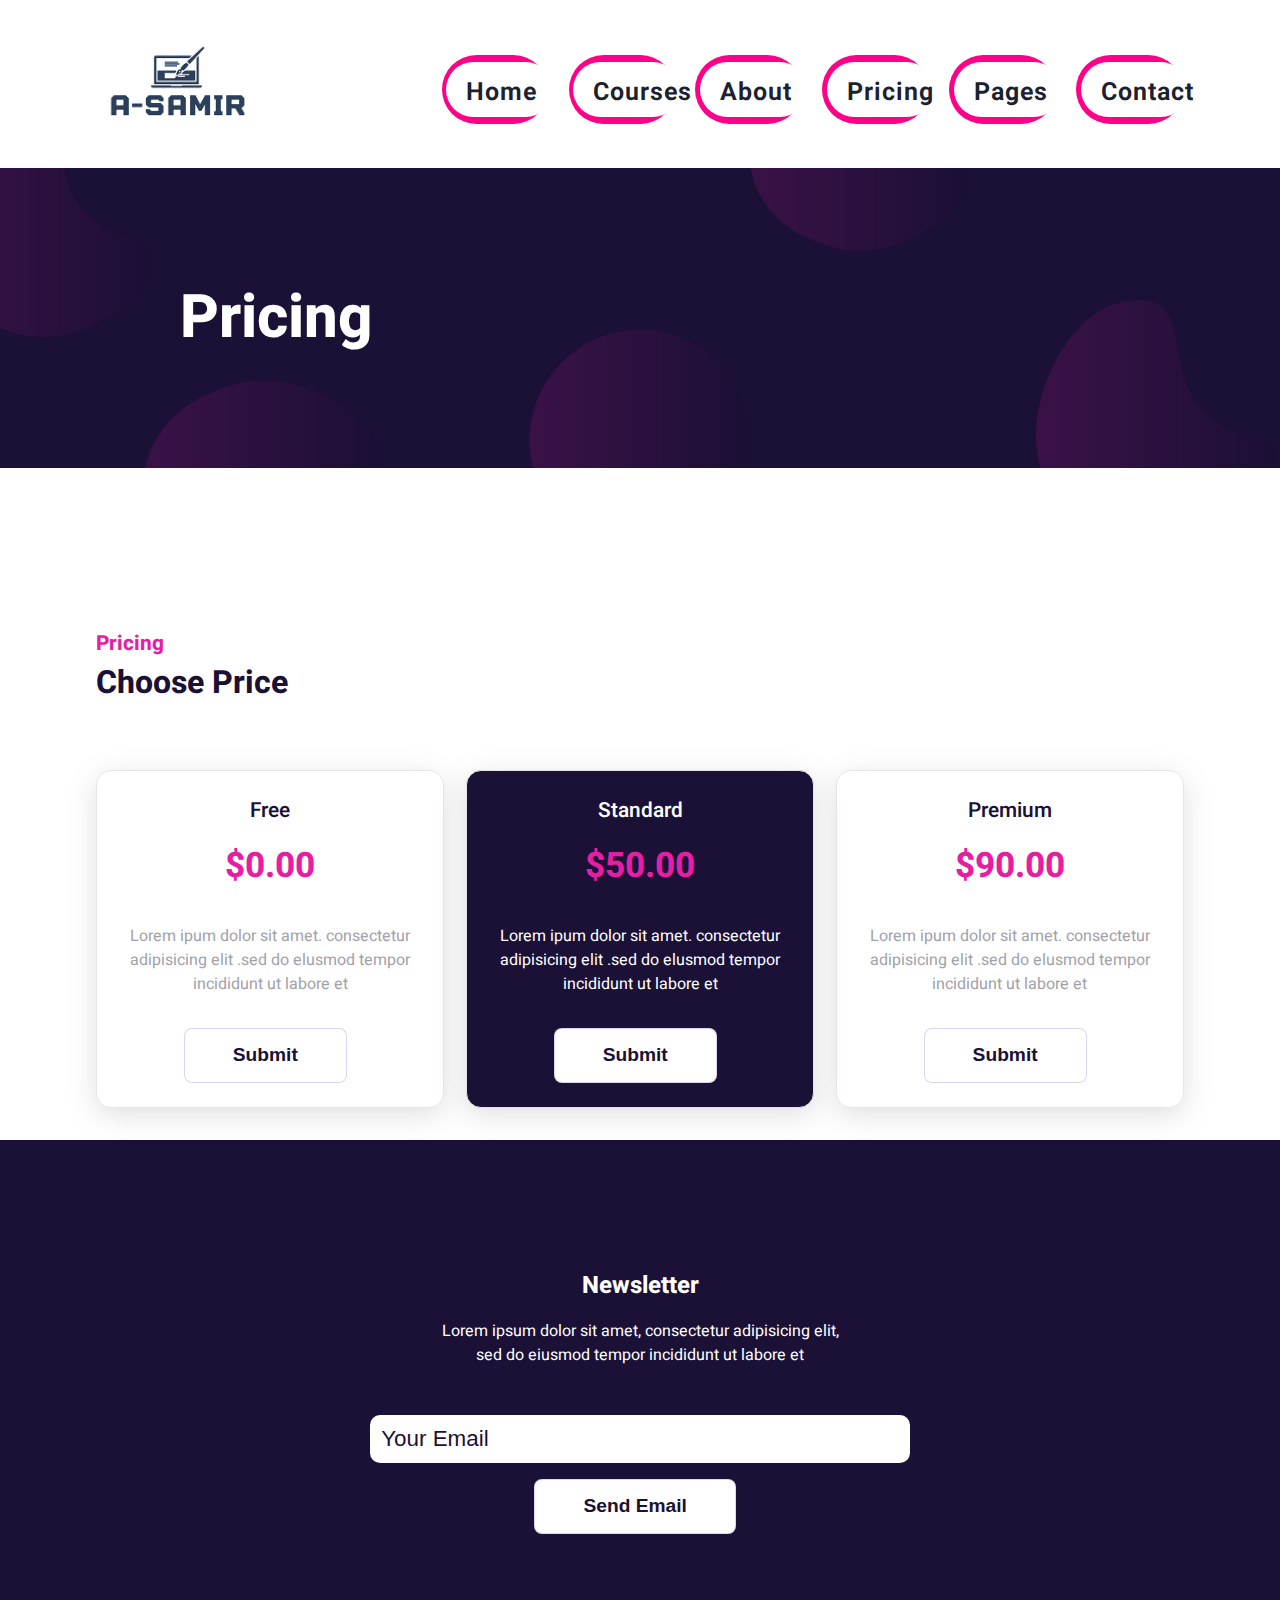
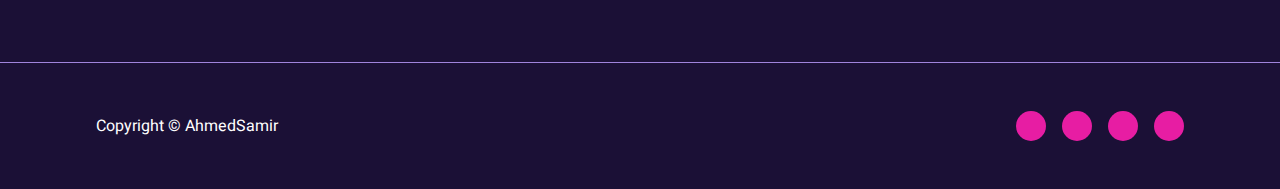
<file: pricing.html>
<!DOCTYPE html>
<html lang="en">

<head>
    <title>Document</title>

    <link rel="stylesheet" href="https://cdnjs.cloudflare.com/ajax/libs/font-awesome/6.3.0/css/all.min.css"
        integrity="sha512-SzlrxWUlpfuzQ+pcUCosxcglQRNAq/DZjVsC0lE40xsADsfeQoEypE+enwcOiGjk/bSuGGKHEyjSoQ1zVisanQ=="
        crossorigin="anonymous" referrerpolicy="no-referrer" />

    <link rel="stylesheet" href="./fonts/heebo.css">

    <link rel="stylesheet" href="./css/main.css">
    <link rel="stylesheet" href="./css/nav.css">
    <link rel="stylesheet" href="./css/header.css">
    <link rel="stylesheet" href="./css/pricing.css">
    <link rel="stylesheet" href="./css/footer.css">
    <link rel="stylesheet" href="./css/contact.css">
</head>

<body>
    <div class="main-top">
        <nav>
            <div class="logo-div">
                <img src="./images/logo.png" alt="">
            </div>

            <ul>
                <li class="gra-border-con">
                    <a href="./index.html" class="title">Home</a>
                </li>
                <li class="gra-border-con">
                    <a href="./courses.html" class="title">Courses</a>
                </li>
                <li class="gra-border-con">
                    <a href="./about.html" class="title">About</a>
                </li>
                <li class="gra-border-con">
                    <a href="./pricing.html" class="title">Pricing</a>
                </li>
                <li class="gra-border-con">
                    <a href="./404.html" class="title">Pages</a>
                </li>
                <li class="gra-border-con">
                    <a href="./Contact.html" class="title">Contact</a>
                </li>
            </ul>

            <div class="burger">
                <div class="line"></div>
                <div class="line"></div>
                <div class="line"></div>
            </div>
            <div class="nav-blanket"></div>
        </nav>
    </div>
    </div>


    <div class="header">
        <h2>pricing</h2>
    </div>


    <div class="main-top">
        <section class="prices-section">
            <div class="text-popular">
                <h5>
                    pricing
                </h5>
                <h3>
                    Choose Price
                </h3>
            </div>
            <div class="prices text-center">
                <div class="price">
                    <h3>
                        Free
                    </h3>
                    <p class="price-value">
                        $0.00
                    </p>
                    <p class="desc">
                        Lorem ipum dolor sit amet. consectetur
                        adipisicing elit .sed do elusmod tempor
                        incididunt ut labore et
                    </p>
                    <div class="button">
                        <button class="btn-blue">
                            Submit
                        </button>
                    </div>
                </div>
                <div class="price standard">
                    <h3>
                        Standard
                    </h3>
                    <p class="price-value">
                        $50.00
                    </p>
                    <p class="desc">
                        Lorem ipum dolor sit amet. consectetur
                        adipisicing elit .sed do elusmod tempor
                        incididunt ut labore et
                    </p>
                    <div class="button">
                        <button class="btn-blue">
                            Submit
                        </button>
                    </div>
                </div>
                <div class="price">
                    <h3>
                        Premium
                    </h3>
                    <p class="price-value">
                        $90.00
                    </p>
                    <p class="desc">
                        Lorem ipum dolor sit amet. consectetur
                        adipisicing elit .sed do elusmod tempor
                        incididunt ut labore et
                    </p>
                    <div class="button">
                        <button class="btn-blue">
                            Submit
                        </button>
                    </div>
                </div>
            </div>
        </section>
    </div>
    <!-- code here -->




    <footer>
        <div class="top text-center">
            <h2>Newsletter</h2>
            <p>Lorem ipsum dolor sit amet, consectetur adipisicing elit,
                sed do eiusmod tempor incididunt ut labore et</p>
            <form action="">
                <div>
                    <input type="text" class="input" placeholder="your email">
                </div>
                <div class="buttons">
                    <button class="btn-blue">
                        send email
                    </button>
                </div>
            </form>
        </div>
        <div class="bot main-top">
            
            <div class="copyright">
                Copyright © AhmedSamir
            </div>
            <div class="social text-center">
                <div class="icon">
                    <i class="fa-brands fa-facebook-f"></i>
                </div>
                <div class="icon">
                    <i class="fa-brands fa-twitter"></i>
                </div>
                <div class="icon">
                    <i class="fa-brands fa-youtube"></i>
                </div>
                <div class="icon">
                    <i class="fa-brands fa-instagram"></i>
                </div>
            </div>
        </div>
    </footer>

    <script src="./js/shared/nav.js"></script>
</body>

</html>
</file>
<file: fonts/heebo.css>
/* hebrew */
@font-face {
    font-family: 'Heebo';
    font-style: normal;
    font-weight: 100;
    font-display: swap;
    src: url('./font_1.woff2') format('woff2');
    unicode-range: U+0590-05FF, U+200C-2010, U+20AA, U+25CC, U+FB1D-FB4F;
}

/* latin */
@font-face {
    font-family: 'Heebo';
    font-style: normal;
    font-weight: 100;
    font-display: swap;
    src: url('./font_2.woff2') format('woff2');
    unicode-range: U+0000-00FF, U+0131, U+0152-0153, U+02BB-02BC, U+02C6, U+02DA, U+02DC, U+2000-206F, U+2074, U+20AC, U+2122, U+2191, U+2193, U+2212, U+2215, U+FEFF, U+FFFD;
}

/* hebrew */
@font-face {
    font-family: 'Heebo';
    font-style: normal;
    font-weight: 200;
    font-display: swap;
    src: url('./font_3.woff2') format('woff2');
    unicode-range: U+0590-05FF, U+200C-2010, U+20AA, U+25CC, U+FB1D-FB4F;
}

/* latin */
@font-face {
    font-family: 'Heebo';
    font-style: normal;
    font-weight: 200;
    font-display: swap;
    src: url('./font_4.woff2') format('woff2');
    unicode-range: U+0000-00FF, U+0131, U+0152-0153, U+02BB-02BC, U+02C6, U+02DA, U+02DC, U+2000-206F, U+2074, U+20AC, U+2122, U+2191, U+2193, U+2212, U+2215, U+FEFF, U+FFFD;
}

/* hebrew */
@font-face {
    font-family: 'Heebo';
    font-style: normal;
    font-weight: 300;
    font-display: swap;
    src: url('./font_5.woff2') format('woff2');
    unicode-range: U+0590-05FF, U+200C-2010, U+20AA, U+25CC, U+FB1D-FB4F;
}

/* latin */
@font-face {
    font-family: 'Heebo';
    font-style: normal;
    font-weight: 300;
    font-display: swap;
    src: url('./font_6.woff2') format('woff2');
    unicode-range: U+0000-00FF, U+0131, U+0152-0153, U+02BB-02BC, U+02C6, U+02DA, U+02DC, U+2000-206F, U+2074, U+20AC, U+2122, U+2191, U+2193, U+2212, U+2215, U+FEFF, U+FFFD;
}

/* hebrew */
@font-face {
    font-family: 'Heebo';
    font-style: normal;
    font-weight: 400;
    font-display: swap;
    src: url('./font_7.woff2') format('woff2');
    unicode-range: U+0590-05FF, U+200C-2010, U+20AA, U+25CC, U+FB1D-FB4F;
}

/* latin */
@font-face {
    font-family: 'Heebo';
    font-style: normal;
    font-weight: 400;
    font-display: swap;
    src: url('./font_8.woff2') format('woff2');
    unicode-range: U+0000-00FF, U+0131, U+0152-0153, U+02BB-02BC, U+02C6, U+02DA, U+02DC, U+2000-206F, U+2074, U+20AC, U+2122, U+2191, U+2193, U+2212, U+2215, U+FEFF, U+FFFD;
}

/* hebrew */
@font-face {
    font-family: 'Heebo';
    font-style: normal;
    font-weight: 500;
    font-display: swap;
    src: url('./font_9.woff2') format('woff2');
    unicode-range: U+0590-05FF, U+200C-2010, U+20AA, U+25CC, U+FB1D-FB4F;
}

/* latin */
@font-face {
    font-family: 'Heebo';
    font-style: normal;
    font-weight: 500;
    font-display: swap;
    src: url('./font_10.woff2') format('woff2');
    unicode-range: U+0000-00FF, U+0131, U+0152-0153, U+02BB-02BC, U+02C6, U+02DA, U+02DC, U+2000-206F, U+2074, U+20AC, U+2122, U+2191, U+2193, U+2212, U+2215, U+FEFF, U+FFFD;
}

/* hebrew */
@font-face {
    font-family: 'Heebo';
    font-style: normal;
    font-weight: 600;
    font-display: swap;
    src: url('./font_10.woff2') format('woff2');
    unicode-range: U+0590-05FF, U+200C-2010, U+20AA, U+25CC, U+FB1D-FB4F;
}

/* latin */
@font-face {
    font-family: 'Heebo';
    font-style: normal;
    font-weight: 600;
    font-display: swap;
    src: url('./font_12.woff2') format('woff2');
    unicode-range: U+0000-00FF, U+0131, U+0152-0153, U+02BB-02BC, U+02C6, U+02DA, U+02DC, U+2000-206F, U+2074, U+20AC, U+2122, U+2191, U+2193, U+2212, U+2215, U+FEFF, U+FFFD;
}

/* hebrew */
@font-face {
    font-family: 'Heebo';
    font-style: normal;
    font-weight: 700;
    font-display: swap;
    src: url('./font_13.woff2') format('woff2');
    unicode-range: U+0590-05FF, U+200C-2010, U+20AA, U+25CC, U+FB1D-FB4F;
}

/* latin */
@font-face {
    font-family: 'Heebo';
    font-style: normal;
    font-weight: 700;
    font-display: swap;
    src: url('./font_14.woff2') format('woff2');
    unicode-range: U+0000-00FF, U+0131, U+0152-0153, U+02BB-02BC, U+02C6, U+02DA, U+02DC, U+2000-206F, U+2074, U+20AC, U+2122, U+2191, U+2193, U+2212, U+2215, U+FEFF, U+FFFD;
}

/* hebrew */
@font-face {
    font-family: 'Heebo';
    font-style: normal;
    font-weight: 800;
    font-display: swap;
    src: url('./font_15.woff2') format('woff2');
    unicode-range: U+0590-05FF, U+200C-2010, U+20AA, U+25CC, U+FB1D-FB4F;
}

/* latin */
@font-face {
    font-family: 'Heebo';
    font-style: normal;
    font-weight: 800;
    font-display: swap;
    src: url('./font_16.woff2') format('woff2');
    unicode-range: U+0000-00FF, U+0131, U+0152-0153, U+02BB-02BC, U+02C6, U+02DA, U+02DC, U+2000-206F, U+2074, U+20AC, U+2122, U+2191, U+2193, U+2212, U+2215, U+FEFF, U+FFFD;
}

/* hebrew */
@font-face {
    font-family: 'Heebo';
    font-style: normal;
    font-weight: 900;
    font-display: swap;
    src: url('./font_17.woff2') format('woff2');
    unicode-range: U+0590-05FF, U+200C-2010, U+20AA, U+25CC, U+FB1D-FB4F;
}

/* latin */
@font-face {
    font-family: 'Heebo';
    font-style: normal;
    font-weight: 900;
    font-display: swap;
    src: url('./font_18.woff2') format('woff2');
    unicode-range: U+0000-00FF, U+0131, U+0152-0153, U+02BB-02BC, U+02C6, U+02DA, U+02DC, U+2000-206F, U+2074, U+20AC, U+2122, U+2191, U+2193, U+2212, U+2215, U+FEFF, U+FFFD;
}
</file>
<file: css/main.css>
:root {
    --font-color: #1B1036;
    --color1: #645CBB;
    --color2: #A084DC;
    --color3: #BFACE2;
    --color4: #EBC7E6;
    --white: white;
    --color5: #D61355;
    --color6: #30E3DF;
    --blue: #3c48ff;
    --gray: #A1A1A9;
    --title-color: #e71da3;
    --blancket: #ebc7e660;
    --color7: #FFEBFF;
    --border-light: #E5E5E7;
    --gold: #f0ad4e;
}

* {
    margin: 0px;
    padding: 0px;
    box-sizing: border-box;
    /* background-color: rgba(0, 128, 0, 0.089); */
}

body {
    font-family: 'Heebo', sans-serif;
    overflow-x: hidden;
}

ul {
    list-style: none;
}


img {
    width: 100%;
}

a {
    text-decoration: none;
}

h5 {
    color: var(--title-color);
    font-size: 1.3rem;
    text-transform: capitalize;
}

h3 {
    color: var(--font-color);
    font-weight: 700;
    font-size: 2rem;
}

button {
    border: none;
    padding: 0.8em 2.5em;
    border-radius: 8px;
    cursor: pointer;
    text-transform: capitalize;
}

.stars {
    width: 100px;
    display: flex;
    font-size: .8rem;
    color: var(--border-light);
    justify-content: space-between;
}

.stars .active {
    color: var(--gold);
}

.gray {
    color: #A1A1A9;
    font-family: "Heebo", Sans-serif;
    font-size: 16px;
    font-weight: 400;
    line-height: 1.6em;
    margin-top: 0.5em;
}

.input {
    border: none;
    border-radius: 10px;
    padding: 0.5em;
    outline: none;
    font-size: 1.4rem;
    width: 100%;
}

.input::placeholder {
    color: var(--font-color);
    text-transform: capitalize;
}

.ml-1 {
    margin-left: 1em;
}

.main-top {
    padding: 2rem 6rem;
}



.text-popular {
    margin: 8em 0em 2em 0em;
}

.text-popular button {
    text-align: right;

}

.btn-blue {
    font-size: 1.2rem;
    font-weight: 700;
    margin-right: 0.5em;
    background-color: var(--white);
    border: 0.5px solid #bface285;
    color: var(--font-color);
    transition: 0.2s;
}

.text-center {
    text-align: center;
}

.btn-blue:hover {
    background-color: var(--blue);
    color: var(--white);
    box-shadow: rgba(60, 72, 255, 0.4) 0px 5px, rgba(60, 72, 255, 0.3) 0px 10px, rgba(60, 72, 255, 0.2) 0px 15px, rgba(60, 72, 255, 0.1) 0px 20px, rgba(60, 72, 255, 0.05) 0px 25px;
    transform: translateY(-5px);
}

@media only screen and (max-width: 1200px) {
    .main-top {
        padding: 2rem 3rem;
    }
}

@media only screen and (max-width: 992px) {
    .main-top {
        padding: 2rem 1rem;
    }
}
</file>
<file: css/nav.css>
.main-top nav {
    display: flex;
    justify-content: space-between;
    align-items: center;
}

.main-top nav ul {
    display: flex;
    transition: 1s;
}

.main-top nav ul li {
    margin: 0em 1em;
    font-size: 1.2rem;
    font-weight: 600;
    text-transform: capitalize;
    letter-spacing: 1px;
}

.main-top nav ul li a{
    color: black;
}

.main-top nav .nav-blanket{
    position: fixed;
    width: 0px;
    height: 0px;
}

.main-top nav .nav-blanket.active{
    top: 0px;
    left: 0px;
    width: 100%;
    height: 100%;
    background-color: var(--blancket);
    z-index: 998;
}

.main-top nav .burger{
    display: none;
}

.main-top nav ul.active {
    right: 0px;
}

nav ul .close-btn{
    display: none;
}

@media only screen and (max-width: 930px) {
    .main-top nav ul {
        flex-direction: column;
        position: fixed;
        background: rgb(100,92,187);
        background: linear-gradient(0deg,  0%,  99%);
        background: linear-gradient(0deg, rgba(235,199,230,1) 0%, rgba(100,92,187,1) 99%);
        top: 0px;
        right: 0px;
        height: 100%;
        width: 250px;
        align-items: center;
        padding-top: 2rem;
        right: -250px;
        z-index: 999;
    }

    .main-top nav ul li{
        margin: 1em 0em;
        color: white;
    }

    .main-top nav ul li a{
        color: white;
    }

    .main-top nav .burger{
        display: block;
        cursor: pointer;
    }

    .main-top nav .burger .line{
        width: 25px;
        height: 3px;
        background-color: black;
        margin-bottom: 4px;
    }

    nav ul .close-btn{
        display: block;
        position: absolute;
        top: 20px;
        left: 20px;
        font-size: 1.5rem;
        color: var(--color4);
        cursor: pointer;
    }
}



.gra-border-con {
    width: 8em;
    height: 3em;
    position: relative;
}

.gra-border-con .title{
    color: #1b212f;
    border-radius: 50px;
    background-color: white;
    width: 121%;
    height: 95%;
    position: absolute;
    top: 12.5%;
    left: 5%;
    padding-left: 20px;
    line-height: 2.5em;
    font-size: 25px;
}

.logo-div{
    width: 30%;
}
nav ul{
    width: 70%;
}
.gra-border-con .title:hover{
    box-shadow:  0px 0px 29px 4px #ff0088;
}

.gra-border-con::after {
    content: '';
    width: 120%;
    height: 120%;
    background: linear-gradient(90deg,#ff0088 0%, #ff0088 60% 100%);
    position: absolute;
    left: 0%;
    z-index: -1;
    border-radius: 50px;
}
</file>
<file: css/index.css>
.elementor-section {
    display: flex;
    justify-content: space-between;
    flex-wrap: wrap;
}

.elementor-section .elementor-item {
    width: 20%;
}

.elementor-section p {
    color: var(--gray);
}

.elementor-section h2 {
    color: var(--font-color);
    font-size: 1.3rem;
    font-weight: 600;
    line-height: 1.4em;
    margin: 1em 0em;
}

.elementor-section .elementor-item .img_back_ground {
    background-position: center;
    background-repeat: no-repeat;
    background-size: contain;
    height: 80px;
    display: flex;
    justify-content: center;
    align-items: center;
}

.elementor-section .elementor-item .img_back_ground img {
    width: 45px;
    height: 45px;
}

.elementor-section .elementor-item #online {
    background-image: url(../images/path6793-3.png);
}

.elementor-section .elementor-item #home {
    background-image: url(../images/path7839.png);
}

.elementor-section .elementor-item #offlin {
    background-image: url(../images/path8223.png);
}

.elementor-section .elementor-item #special {
    background-image: url(../images/path8140.png);
}


@media only screen and (max-width: 780px) {
    .elementor-section .elementor-item {
        width: 45%;
        margin-bottom: 4em;
    }
}




header {
    display: flex;
    justify-content: space-between;
    padding: 8em 0em;
}

header .header-paragraph,
header .header-image-con {
    width: 49%;
}

header .header-image-con img {
    transform: translateX(800px);
    opacity: 0;
    animation: imageOnPageOpenAnimation;
    animation-duration: 1s;
    animation-fill-mode: forwards;
    animation-timing-function: ease-out;
}

@keyframes imageOnPageOpenAnimation {
    100% {
        transform: translateX(0px);
        opacity: 1;
    }
}

header .header-paragraph {
    display: flex;
    flex-direction: column;
    justify-content: space-evenly;
    padding: 4em 0em;
}

header .header-paragraph h2 {
    color: var(--title-color);
    font-size: 1.3rem;
}

header .header-paragraph h3 {
    font-size: 3.8rem;
    font-weight: 900;
    color: var(--font-color);
    line-height: 1.2;
}


@media only screen and (max-width: 870px) {
    header {
        flex-direction: column-reverse;
    }

    header .header-paragraph,
    header .header-image-con {
        width: 100%;

    }
}

.page-process .blanket .close-btn {
    display: block;
    position: absolute;
    top: 20px;
    right: 20px;
    font-size: 2rem;
    color: var(--title-color);
    cursor: pointer;
}

.process-section {
    margin-top: 3em;
}

.process {
    padding: 2em 0em;
}

.page-process {
    display: flex;
    background-color: #1B1036;
    justify-content: space-evenly;
    padding: 8em 4em 16em 4em;
    position: relative;
}

.page-process h2,
.page-process p {
    color: var(--white);
}

.page-process .video {
    width: 85%;
    position: absolute;
    left: 50%;
    transform: translateX(-50%);
    top: 80%;
}

.page-process .video img {
    border-radius: 40px;
}

.icon-play {
    width: 100px;
    height: 100px;
    border: 4px var(--white) solid;
    border-radius: 50%;
    position: absolute;
    left: 50%;
    top: 50%;
    transform: translateX(-50%) translateY(-50%);
    display: flex;
    justify-content: center;
    align-items: center;
}

.icon-play i {
    font-size: 2rem;
    color: var(--white);
    margin-left: 0.3em;
}

.page-process .blanket {
    position: fixed;
    top: 0px;
    left: 0px;
    width: 100%;
    height: 100%;
    background-color: var(--blancket);
    display: flex;
    justify-content: center;
    align-items: center;
    display: none;
}

.page-process .blanket.active {
    display: flex;
}

.page-process .blanket iframe {
    width: 80%;
    height: 60vh;
}

.text-popular-mt {
    margin-top: 43em;
    margin-bottom: 2em;
    display: flex;
    width: 100%;
    justify-content: space-between;
    align-items: center;
}

@media only screen and (max-width: 1130px) {
    .text-popular-mt {
        margin-top: 30em;
    }
}

@media only screen and (max-width: 850px) {
    .text-popular-mt {
        margin-top: 20em;
    }
}

@media only screen and (max-width: 460px) {
    .text-popular-mt {
        margin-top: 2em;
    }
}

.course-categories-title {
    margin-top: 8em;
    margin-bottom: 2em;
}

.course-categories {
    display: flex;
    justify-content: space-between;
    flex-wrap: wrap;
    gap: 2em;
}

.course-categories .course-category {
    width: 22.5%;
    border: 1px solid var(--border-light);
    border-radius: 20px;
    padding: 2em 0.6em;
}

.course-categories .course-category .background-img {
    background-position: center;
    background-repeat: no-repeat;
    background-size: contain;
    height: 80px;
    display: flex;
    justify-content: center;
    align-items: center;
}

.course-categories .course-category .background-img img {
    width: 45px;
    height: 45px;
}


.course-categories .course-category h3 {
    font-size: 1.3rem;
    font-weight: 600;
    margin-top: 1em;
}


.course-categories .course-category .background-img:nth-child(1) {
    background-image: url(../images/path8223.png);
}

.course-categories .course-category .background-img:nth-child(2) {
    background-image: url(../images/path7839.png);
}

.course-categories .course-category .background-img:nth-child(3) {
    background-image: url(../images/path8223.png);
}

.course-categories .course-category .background-img:nth-child(4) {
    background-image: url(../images/path8223.png);
}

@media only screen and (max-width: 1080px) {
    .course-categories .course-category {
        flex: 1 1 30%;
    }
}
</file>
<file: css/about.css>
.about {
    display: flex;
    margin-top: 6em;
}

.about .left {
    width: 55%;
}

.about .right {
    width: 35%;
}

.about .left img {
    border-radius: 30px;
}

.about .right {
    margin-left: 1.5em;
}

.about .right h2 {
    font-size: 2rem;
    font-weight: 700;
    line-height: 1.35em;
    color: #1B1036;
    margin-top: .5em;
}

.left .legend p {
    margin-top: 0.8em;
    color: #1B1036;
    font-family: "Heebo", Sans-serif;
    font-size: 1.2rem;
    font-weight: 600;
}

.left .legend p span {
    vertical-align: middle;
}

.left .legend .number {
    color: #1B1036;
    font-size: 2.5rem;
    font-weight: 700;
}

@media only screen and (max-width: 1130px) {
    .about {
        flex-direction: column-reverse;
    }

    .about .left,
    .about .right {
        width: 100%;
    }

    .about .right {
        margin-left: 0em;
        margin-bottom: 1em;
    }

    .about .left .legend .number:nth-child(3) {
        margin-left: 0.2em;
    }
}


.logo-div{
    width: 15%;
}

.percentages {
    background-color: var(--title-color);
    border-radius: 30px;
    display: flex;
    justify-content: space-between;
    padding: 1.5em 4em;
    margin: 8em 0em;
    flex-wrap: wrap;
}

.percentages .item {
    width: 16%;
    position: relative;
}

.percentages .item img {
    height: 100px;
    width: 100px;
}

.percentages .item .item-par {
    color: var(--white);
    position: absolute;
    top: 50%;
    left: 50%;
    transform: translateX(-50%) translateY(-50%);
    width: 200px;
}

.percentages .item .item-par h4 {
    font-size: 1.3rem;
    font-weight: 700;
}

.percentages .item .item-par h2 {
    font-size: 2.5rem;
}

@media only screen and (max-width: 680px) {
    .percentages {
        padding: 0em;
    }

    .percentages .item {
        width: 45%;
        margin: 1em 0em;
    }
}

.gotech {
    display: flex;
}

.gotech .right {
    width: 50%;
}

.gotech .left {
    width: 35%;
}

.gotech .right img {
    border-radius: 20px;
}

.gotech .left {
    margin-left: 1.5em;
}

.gotech .left h2 {
    font-size: 2rem;
    font-weight: 700;
    line-height: 1.35em;
    color: #1B1036;
    margin-top: .5em;
}

.gotech .left p {
    color: #A1A1A9;
    font-family: "Heebo", Sans-serif;
    font-size: 16px;
    font-weight: 400;
    line-height: 1.6em;
    margin-top: .5em;
}

@media only screen and (max-width: 1130px) {
    .gotech {
        flex-direction: column-reverse;
    }

    .gotech .right,
    .gotech .left {
        width: 100%;
    }

    .gotech .left {
        margin-left: 0em;
        margin-bottom: 1em;
    }

}
</file>
<file: css/courses.css>
.courses
{
    display: flex;
    justify-content: space-between;
    flex-wrap: wrap;
   
}

.courses .course 
{
    width: 32%;
    font-size: 1.2rem;
    margin-bottom: 3em;
}

.courses .course img
{
    border-radius: 18px;
}
.courses .course .photo
{
    margin-bottom: 1em;
}

.courses .course .text
{
    margin-top: 1em;
    margin-bottom: 1em;
}

.courses .course .text h4
{
    color: var(--font-color); 
    font-size: 21px;
    font-weight: 600;
    line-height: 1.2;
}

.courses .course .text h5
{
    font-size: 1.1rem;
    font-weight: 600;
    line-height: 1.4em;
}

.courses .course .text p
{
    padding: 0.2em 0.6em;
    border-radius: 5px;
    font-size: 0.9rem;
    color: var(--title-color);
    display: inline;
}

.courses .course  .s_one p
{
    background-color: #FFEBFF;
}

.courses .course .s_tow p
{
    background-color: #DDFFEB;
}

.courses .course .s_three p
{
    background-color: #EBEBFF;
}

.logo-div{
    width: 15%;
}

.join-us-container {
    background-color: var(--color7);
    background-image: url(./../images/image.elementor-container.png);
    margin: 4em 0em;
    border-radius: 20px;
    background-size: cover;  
    background-position: center right;
}

.join-us-row {
    display: flex;
    width: 100%;
    padding: 2.5em 3em;
    justify-content: space-between;
    align-items: center;
}

.join-us-row .left, .join-us-row .right {
    width: 40%;
}

.join-us-row .right{
    text-align: right;
}

.join-us-row .right button {
    padding: 15px 30px;
    background-color: var(--blue);
    font-weight: 600;
    color: var(--white);
    text-transform: capitalize;
}

.join-us-row .left {
    text-align: left;
    color: var(--title-color);
    font-size: 1.3rem;
    font-weight: 700;
    line-height: 1.2;
    letter-spacing: 1px;
}
@media only screen and (max-width: 780px) {
 
    .courses .course {
        width: 45%;
        margin-bottom: 4em;
    }
    
}
@media only screen and (max-width: 550px) {

    .courses .course {
        width: 100%;
        margin-bottom: 4em;
    }
    
}
</file>
<file: css/footer.css>
footer{
    background-color: var(--font-color);
}

footer .top{
    padding: 8em 0em;
}

footer .top h2, footer .top p{
    color: var(--white);
}

footer .top p{
    width: 400px;
    margin: 1em auto;
}

footer .top form{
    margin-top: 3em;
}

footer .top .input{
    width: 540px;
}

footer .top form .buttons{
    margin-top: 1em;
}

@media only screen and (max-width: 715px) {
    footer .top .input{
        width: 350px;
    }
}


footer .bot{
    border-top: 1px solid var(--color2);
    display: flex;
    justify-content: space-between;
    color: var(--white);
    align-items: center;
    padding-top: 3em;
    padding-bottom: 3em;
}

footer .bot .social{
    display: flex;
}

footer .bot .social .icon{
    margin-left: 1em;
    width: 30px;
    height: 30px;
    border-radius: 50%;
    background-color: var(--title-color);
    line-height: 30px;
    cursor: pointer;
    transition: 0.2s;
}

footer .bot .social .icon:hover{
    background-color: var(--white);
    color: var(--title-color);
}
</file>
<file: css/contact.css>
.team{
    margin-top: 4em;
    display: flex;
    width: 90%;
    margin-left: 6em;
}
.left-2{
    width: 70%;
}
.right-2{
    width: 25%;
}
.seperator{
    width: 60%;
    height: 1px;
    background-color: rgba(128, 128, 128, 0.521);
    margin-top: 1.3em;
}
.input-1{
    margin-top: 2em;
}
.input-1 form input{
    width: 29%;
    font-size: 14px;
    padding: 1em 4em;
}
.input-1 form .inp-2{
    margin-left:2em;
}
form .inp-3{
    width: 60.6%;
    font-size: 14px;
    padding: 1em 4em;
    margin-top: 2em;
}
form .txt-1{
    width: 60.6%;
    font-size: 14px;
    padding: 1em 4em;
    margin-top: 2em;
    color: gray;
}

/* .btn button{
  padding: 1.5em 2em;
  margin-top: 2em;
 background-color: #f48840;
 color: white;
 border: none;
} */
.seperator-1{
    width: 100%;
    height: 1px;
    background-color: rgba(128, 128, 128, 0.521);
    margin-top: 1.3em;
}
.right .num{
    margin-top: 2em;
}
.right .color{
    color: gray;
}
.map{
   margin-top: 3em;
   margin-left: 8em;
}
</file>
<file: css/header.css>
.header{
    background-color:#1B1036;;
    background-image: url(./../images/headerAbout.png);
    background-repeat: no-repeat;
    background-size: cover;
    height: 300px;
    display: flex;
    align-items: center;
}
.header h2{
    color: white;
    text-transform: capitalize;
    font-size: 60px;
    font-weight: 800;
    margin-left: 3em;
}

@media only screen and (max-width: 900px)
{
    .header h2{
        margin-left: 0.5em;
    }
}
</file>
<file: css/Course Details.css>
.course-details {
    display: flex;
    justify-content: space-between;
    margin-top: 8em;
    gap: 2em;
}

.course-details .main-image img {
    border-radius: 20px;
}

.course-details .legendary h2 {
    font-size: 2rem;
    font-weight: 700;
    line-height: 1.35em;
    color: var(--font-color);
    margin: 0.8em 0;
}

.course-details .right {
    width: 50%;
}

.course-details .right .instructor {
    display: flex;
    align-items: center;
    gap: 1em;
}

.course-details .right .instructor img {
    max-width: 75px;
}

.course-details .right .instructor h2 {
    font-size: 1.1rem;
}

.course-details .course-properties .row {
    display: flex;
    border-bottom: 1px solid var(--border-light);
    padding: 10px 0;
}

.course-details .course-properties .row h2 {
    width: 50%;
    font-size: 1.3rem;
    color: var(--font-color);
    font-weight: 600;
}

.lessons {
    margin-top: 6em;
}

.lessons h4 {
    font-size: 1.2rem;
    font-weight: 600;
    line-height: 1.4;
    color: var(--title-color);
}

.lessons h3 {
    margin: 0.6em 0em;
}

.lessons .play-icon {
    display: flex;
    margin: 1em 0em;
}

.lessons .play-icon .social {
    width: 20px;
    height: 20px;
    border-radius: 50%;
    background-color: var(--title-color);
    color: var(--white);
    cursor: pointer;
    font-size: 0.7rem;
    display: flex;
    justify-content: center;
    align-items: center;
}

.lessons .play-icon .social i {
    margin-left: 1px;
}

.lessons .play-icon p {
    font-size: 1rem;
    font-weight: 700;
    margin-left: 1em;
}
@media only screen and (max-width: 965px) {
 
    .course-details  {
        flex-direction: column-reverse;
        gap: 4em;
    }
    .course-details .right {
        width: 51%;
    }
    
}

.logo-div{
    width: 15%;
}
</file>
<file: css/pricing.css>
.prices-section .text-popular {
    margin-bottom: 4em;
}

.prices {
    display: flex;
    justify-content: space-between;
}

.prices .price {
    border: 1px solid var(--border-light);
    width: 32%;
    border-radius: 15px;
    padding: 1.5em 0.5em;
    box-shadow: rgba(100, 100, 111, 0.2) 0px 7px 29px 0px;
}

.prices .price h3 {
    font-weight: 500;
    font-size: 1.3rem;
}

.prices .price .price-value {
    color: var(--title-color);
    margin: 0.4em 0em;
    font-size: 2.2rem;
    font-weight: 700;
}

.prices .price .desc {
    color: var(--gray);
    margin: 2em 0em;
}

.prices .price.standard {
    background-color: var(--font-color);
}

.prices .price.standard h3,
.prices .price.standard .desc {
    color: var(--white);
}

.logo-div{
    width: 15%;
}
</file>
